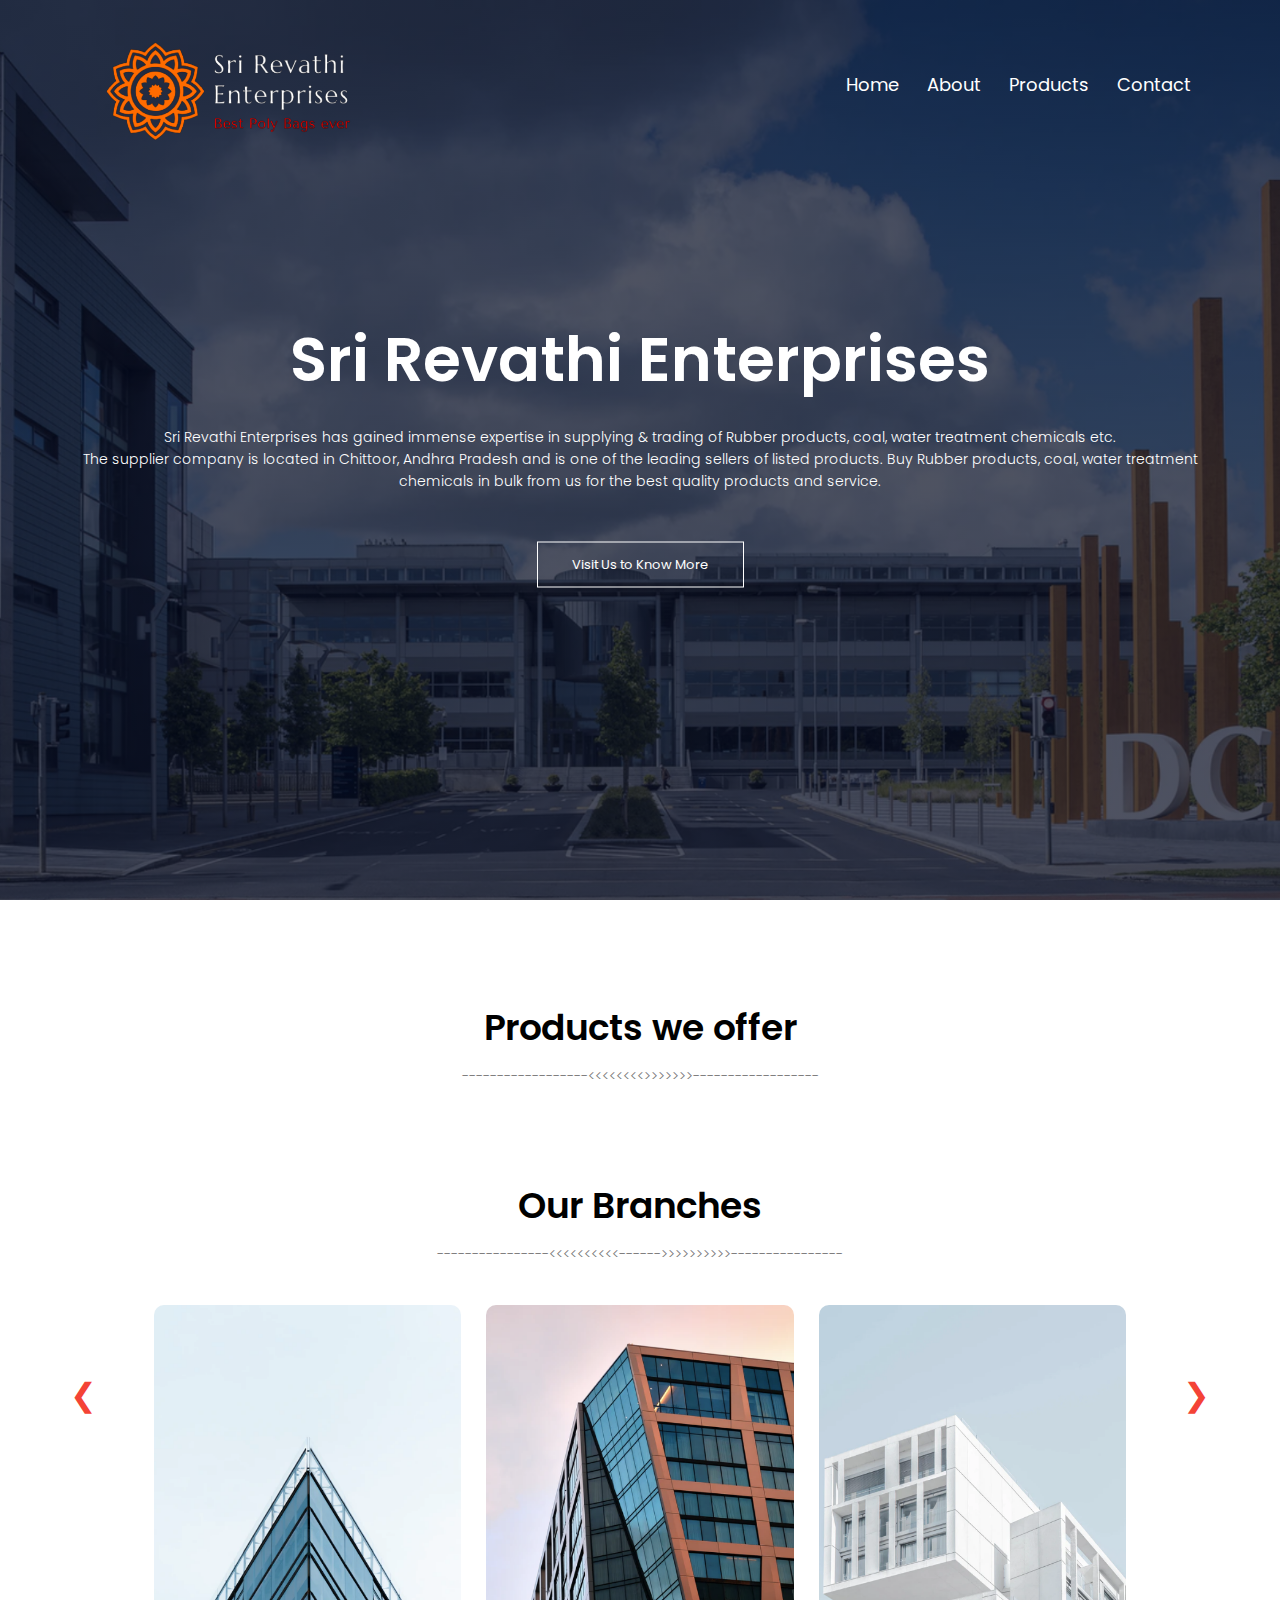
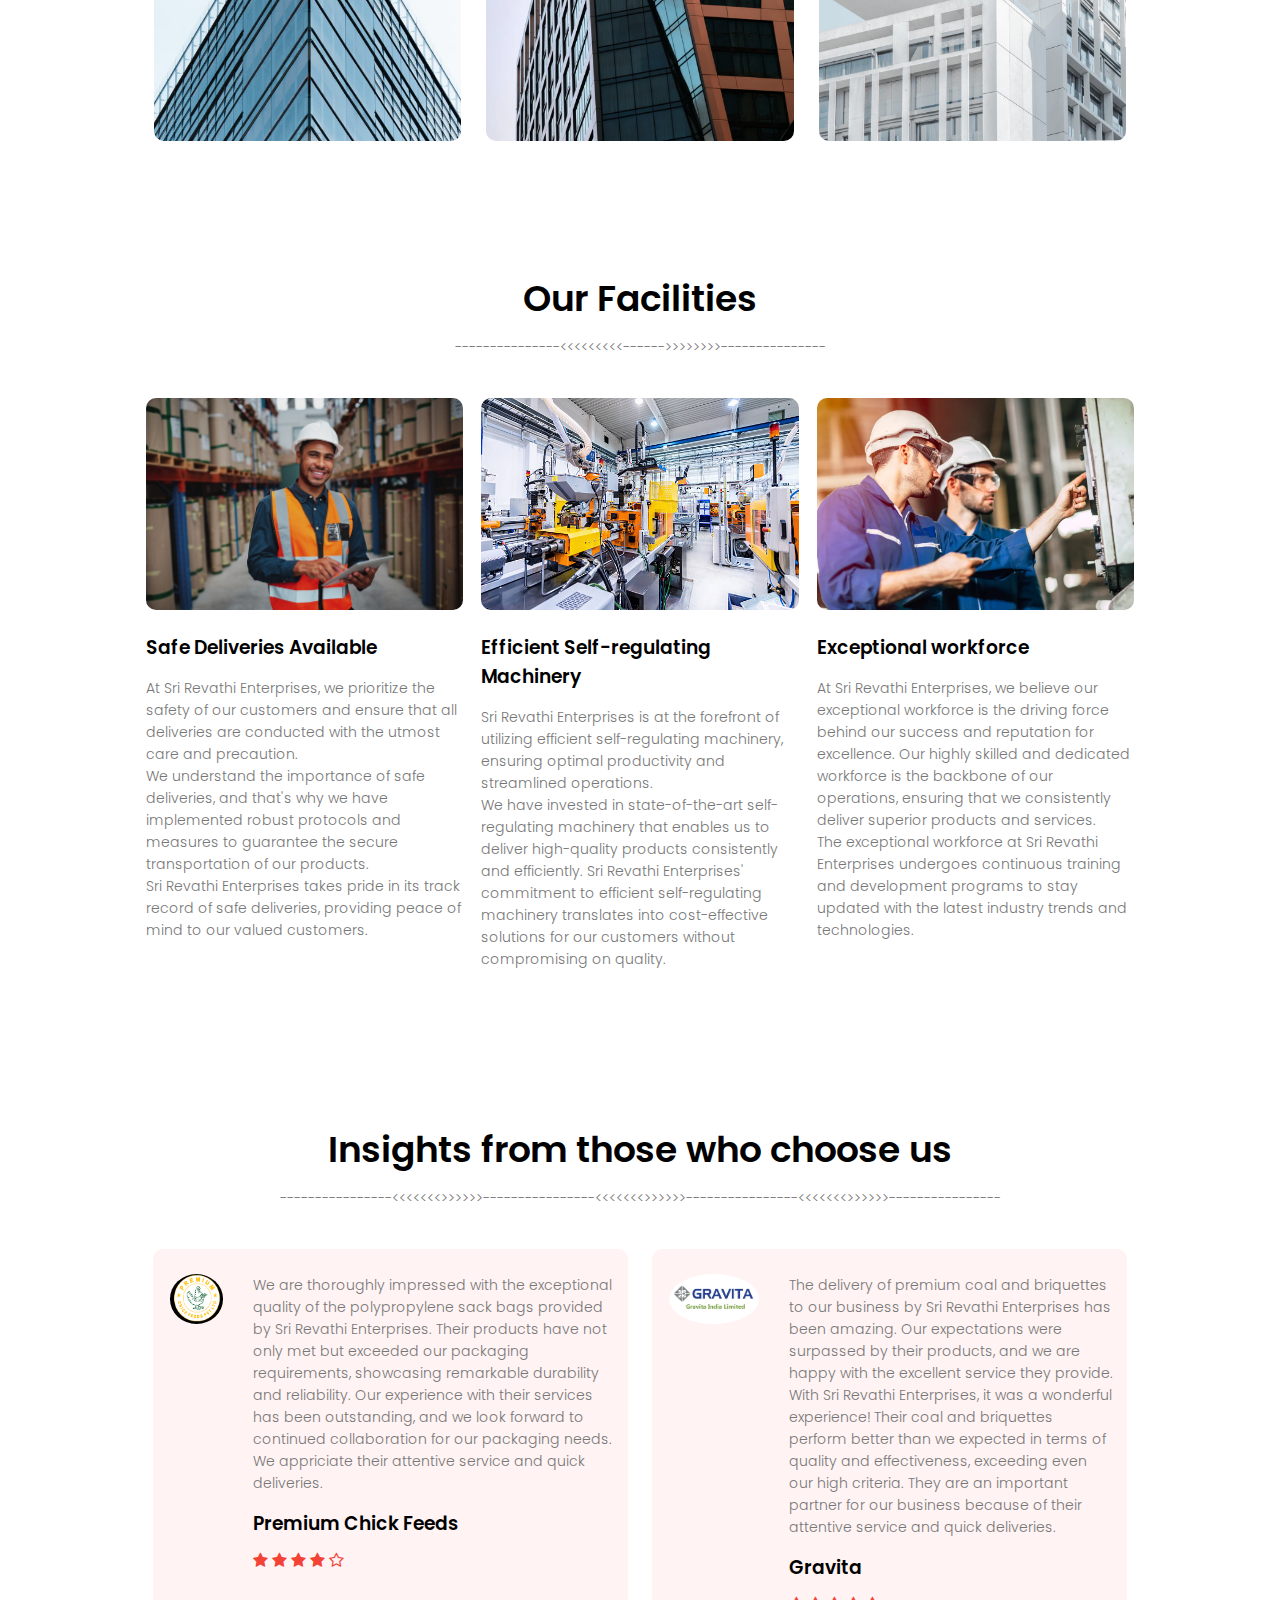
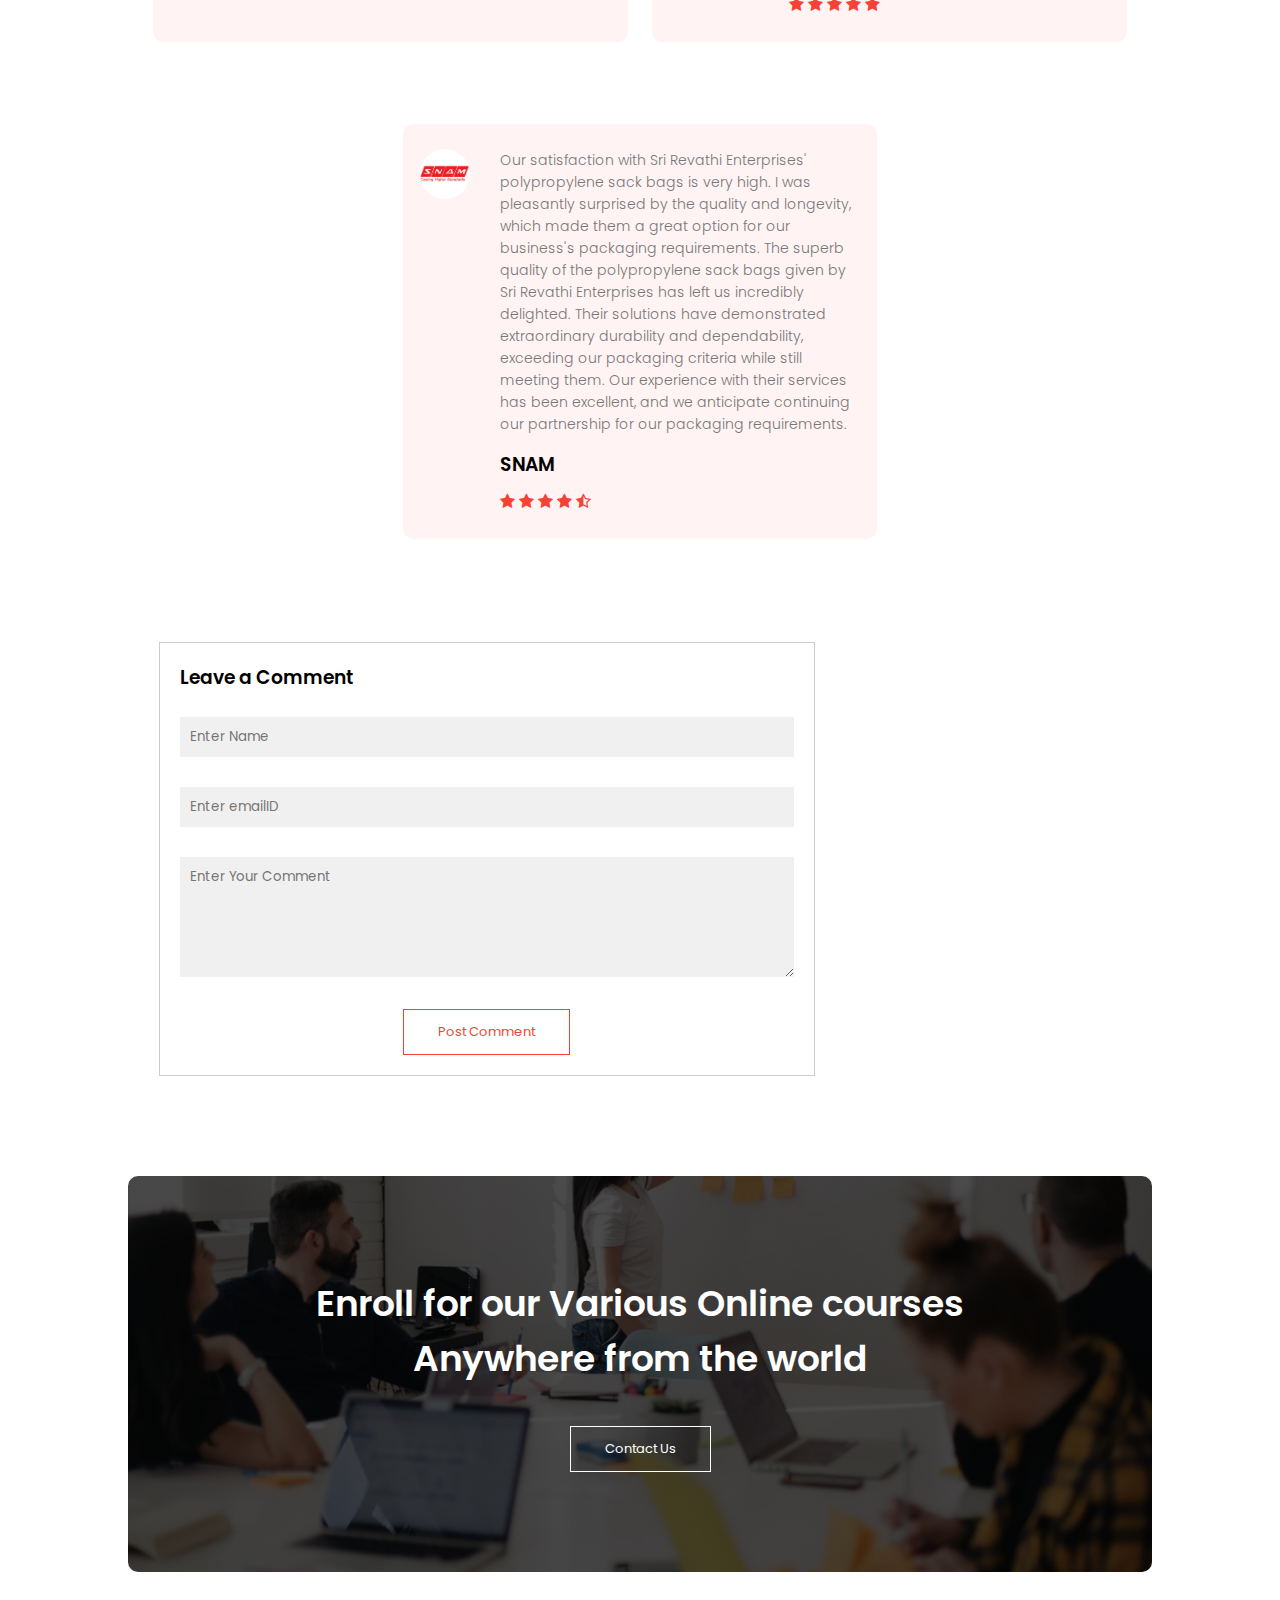
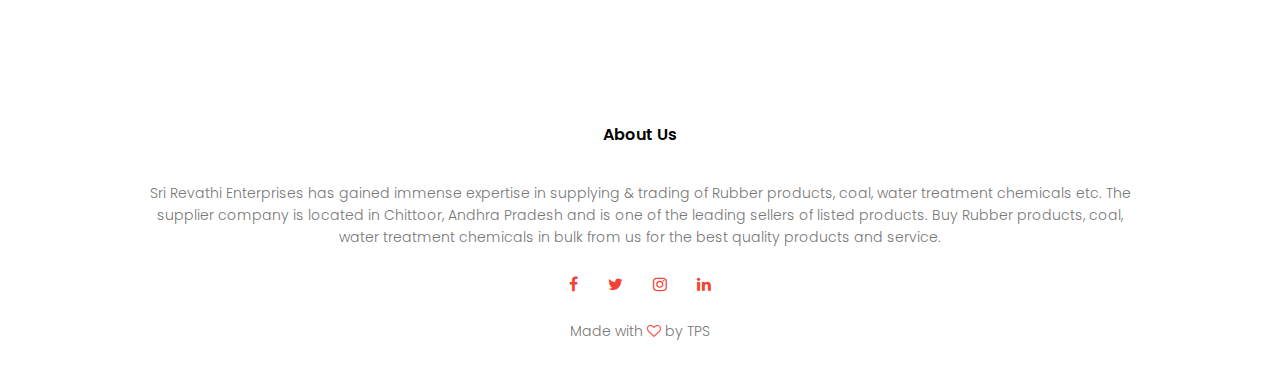
<file: index.html>
<!DOCTYPE html>
<html>
    <head>
        <meta name="viewport" content="width=device-width, initial-scale=1.0">
        <title>Sree Revathi Enterprises</title>
        <link rel="stylesheet" type="text/css" href="style.css">
        <link rel="preconnect" href="https://fonts.gstatic.com">
        <link href="https://fonts.googleapis.com/css2?family=Poppins:wght@100;200;300;400;600;700&display=swap" rel="stylesheet">
        <link rel="icon" type="image/icon" href="images/logo.png">
        <link rel="stylesheet" href="https://stackpath.bootstrapcdn.com/font-awesome/4.7.0/css/font-awesome.min.css">
    </head>
    <body>
        <section class="header">
            <nav>
                <a href="index.html"><img src="images/sre3.png"></a>
                <div class="nav-links" id="navLinks">
                    <i class="fa fa-times-circle-o" onclick="hidemenu()"></i>
                    <ul>
                        <li><a href="index.html">Home</a></li>
                        <li><a href="about.html">About</a></li>
                        <li><a href="prod-trail.html">Products</a></li>
                        <!-- <li><a href="blog.html">Blog</a></li> -->
                        <li><a href="contact.html">Contact</a></li>
                    </ul>
                </div>
                <i class="fa fa-bars" onclick="showmenu()"></i>
            </nav>
        <div class="text-box">
            <h1>Sri Revathi Enterprises</h1>
            <p>Sri Revathi Enterprises has gained immense expertise in supplying & trading of Rubber products, coal, water treatment chemicals etc. 
            <br>The supplier company is located in Chittoor, Andhra Pradesh and is one of the leading sellers of listed products.
            Buy Rubber products, coal, water treatment chemicals in bulk from us for the best quality products and service.
            </p>
            <a href="about.html" class="hero-btn">Visit Us to Know More</a>
        </div>
        </section>

        <section class="prod">
            <h1>Products we offer</h1>
            <p>------------------<<<<<<<<>>>>>>>------------------</p>
            <div class="rowp">
                <div class="slideshow container">
                    
                    <div class="slide">
                        <div class="prod-col">
                            <a href="coal.html"><img src="images/coal1.jpg"></a>
                            <div>
                                <h3>Coal</h3>
                                <p> We offer a diverse selection of premium coals to meet various industrial and home needs. Each type is carefully chosen and undergoes rigorous quality control to ensure excellence. 
                                    Coal's adaptability is remarkable, with various types like lignite, sub-bituminous, bituminous, and anthracite coal. Each type has unique characteristics, making it suitable for various uses, from household heating to industrial operations and power production. 
                                    Coal's high energy content and widespread availability make it a reliable and affordable energy source for businesses, providing a stable and consistent energy supply. 
                                    We recognize the importance of coal in various industries, including power generation, manufacturing, and heating, and have dedicated ourselves to sourcing and supplying the finest quality coals to meet the stringent demands of our customers.
                                </p>
                            </div>
                        </div>
                    </div>
                    <div class="slide">
                        <div class="prod-col">
                            <div>
                                <h3>Polypropylene Bags</h3>
                                <p>Our company offers a wide range of premium polypropylene sack bags, catering to various industrial and domestic needs. 
                                    These bags are designed for durability, strength, and versatility, making them ideal for heavy-duty applications in agriculture, construction, and logistics. 
                                    They are also popular in the food industry, providing excellent protection for perishable goods during transportation and storage. They are lightweight and easy-to-handle, making them practical for everyday tasks. 
                                    Our commitment to excellence ensures optimal performance and reliability in every application. 
                                    Choose our polypropylene sack bags for exceptional quality and versatility, meeting the stringent demands of our customers.
                                </p>
                            </div>
                            <a href="ppbags.html"><img src="images/pp4.png"></a>
                        </div>
                    </div>
                    <div class="slide">
                        <div class="prod-col">
                            <a href="safety.html"><img src="images/safe1.png"></a>
                            <div>
                                <h3>Safety Items</h3>
                                <p>
                                    Our company provides a diverse range of premium coals for industrial and home use, with each type carefully selected and subjected to rigorous quality control. 
                                    Coal's adaptability makes it suitable for household heating, industrial operations, and power production. 
                                    Its high energy content and widespread availability make it a reliable and affordable energy source for businesses. 
                                    We recognize the importance of coal in industries like power generation, manufacturing, and heating, and are dedicated to sourcing and supplying the finest quality coals to meet customer demands.
                                </p>
                            </div>
                        </div>
                    </div>
                    <div class="slide">
                        <div class="prod-col">
                            <div>
                                <h3>Man power Supply</h3>
                                <p>
                                    Our premium manpower supply services cater to diverse industries, providing skilled professionals to meet specific operational requirements. 
                                    Our comprehensive range includes labor, technical experts, project managers, engineers, and supervisors with unique qualifications. 
                                    We prioritize reliable and competent professionals, using a stringent selection process that includes assessments, background checks, and skill evaluations. 
                                    Choose our trusted brand for dependable solutions that meet industry standards and exceed customer expectations.
                                </p>
                            </div>
                            <a href="manpower.html"><img src="images/mp1.png"></a>
                        </div>
                    </div>
                    <!-- Navigation Buttons -->
                    <a class="prev-buttoni">&#10094;</a>
                    <a class="next-buttoni">&#10095;</a>
                    
                    <div class="indicatorsi">
                        <span class="indicatori" data-slide-index="0"></span>
                        <span class="indicatori" data-slide-index="1"></span>
                        <span class="indicatori" data-slide-index="2"></span>
                        <span class="indicatori" data-slide-index="3"></span>
                    </div>
                </div>
            </div>
            
        </section>

        <section class="campus">
            <h1>Our Branches</h1>
            <p>----------------<<<<<<<<<<------>>>>>>>>>>----------------</p>
            <div class="row">
                <div class="campus-col">
                    <img src="images/london.png">
                    <div class="layer">
                        <h3>Tirupathi</h3>
                    </div>
                </div>
                <div class="campus-col">
                    <img src="images/newyork.png">
                    <div class="layer">
                        <h3>Chittoor</h3>
                    </div>
                </div>
                <div class="campus-col">
                    <img src="images/washington.png">
                    <div class="layer">
                        <h3>Banglore</h3>
                    </div>
                </div>
            </div>
        </section>

        <section class="facilities">
            <h1>Our Facilities</h1>
            <p>---------------<<<<<<<<<------>>>>>>>>---------------</p>
            <div class="row">
                <div class="facilities-col">
                    <img src="images/delivery1.jpg">
                    <h3>Safe Deliveries Available</h3>
                    <p>
                        At Sri Revathi Enterprises, we prioritize the safety of our customers and ensure that all deliveries are conducted with the utmost care and precaution.<br>
                        We understand the importance of safe deliveries, and that's why we have implemented robust protocols and measures to guarantee the secure transportation of our products.<br>
                        Sri Revathi Enterprises takes pride in its track record of safe deliveries, providing peace of mind to our valued customers.
                    </p>
                </div>
                <div class="facilities-col">
                    <img src="images/machine.jpg">
                    <h3>Efficient Self-regulating Machinery</h3>
                    <p>
                        Sri Revathi Enterprises is at the forefront of utilizing efficient self-regulating machinery, ensuring optimal productivity and streamlined operations.<br>
                        We have invested in state-of-the-art self-regulating machinery that enables us to deliver high-quality products consistently and efficiently.
                        Sri Revathi Enterprises' commitment to efficient self-regulating machinery translates into cost-effective solutions for our customers without compromising on quality.
                    </p>
                </div>
                <div class="facilities-col">
                    <img src="images/staff2.webp">
                    <h3>Exceptional workforce</h3>
                    <p>
                        At Sri Revathi Enterprises, we believe our exceptional workforce is the driving force behind our success and reputation for excellence.
                        Our highly skilled and dedicated workforce is the backbone of our operations, ensuring that we consistently deliver superior products and services.<br>
                        The exceptional workforce at Sri Revathi Enterprises undergoes continuous training and development programs to stay updated with the latest industry trends and technologies.</p>
                </div>
            </div>
        </section>

        <section class="testimonials">
            <h1>Insights from those who choose us</h1>
            <p>----------------<<<<<<<>>>>>>----------------<<<<<<<>>>>>>----------------<<<<<<<>>>>>>----------------</p>
            <div class="row">
                <div class="test-col">
                    <img src="images/client2.png">
                    <div>
                        <p>We are thoroughly impressed with the exceptional quality of the polypropylene sack bags provided by Sri Revathi Enterprises. 
                            Their products have not only met but exceeded our packaging requirements, showcasing remarkable durability and reliability. 
                            Our experience with their services has been outstanding, 
                            and we look forward to continued collaboration for our packaging needs. We appriciate their attentive service and quick deliveries.</p>
                        <h3>Premium Chick Feeds</h3>
                        <i class="fa fa-star"></i>
                        <i class="fa fa-star"></i>
                        <i class="fa fa-star"></i>
                        <i class="fa fa-star"></i>
                        <i class="fa fa-star-o"></i>
                    </div>
                </div>
                <div class="test-col">
                    <img src="images/client1.jpg">
                    <div>
                        <p>The delivery of premium coal and briquettes to our business by Sri Revathi Enterprises has been amazing. Our expectations were surpassed by their products, and we are happy with the excellent service they provide.
                            With Sri Revathi Enterprises, it was a wonderful experience! Their coal and briquettes perform better than we expected in terms of quality and effectiveness, exceeding even our high criteria. They are an important partner for our business because of their attentive service and quick deliveries.
                            </p>
                        <h3>Gravita</h3>
                        <i class="fa fa-star"></i>
                        <i class="fa fa-star"></i>
                        <i class="fa fa-star"></i>
                        <i class="fa fa-star"></i>
                        <i class="fa fa-star"></i>
                    </div>
                </div>
            </div>
            <div class="row">
                <div class="test-col">
                    <img src="images/client3.png">
                    <div>
                        <p>Our satisfaction with Sri Revathi Enterprises' polypropylene sack bags is very high. I was pleasantly surprised by the quality and longevity, which made them a great option for our business's packaging requirements.
                            The superb quality of the polypropylene sack bags given by Sri Revathi Enterprises has left us incredibly delighted. Their solutions have demonstrated extraordinary durability and dependability, exceeding our packaging criteria while still meeting them. Our experience with their services has been excellent, and we anticipate continuing our partnership for our packaging requirements.
                            </p>
                        <h3>SNAM</h3>
                        <i class="fa fa-star"></i>
                        <i class="fa fa-star"></i>
                        <i class="fa fa-star"></i>
                        <i class="fa fa-star"></i>
                        <i class="fa fa-star-half-o"></i>
                    </div>
                </div>
            </div>
            
            <div class="comment-boxi" style="width: 60%; margin-left: 3%; margin-top: 5%;">
                <h3>Leave a Comment</h3>
                <form class="comment-formi">
                    <input type="text" placeholder="Enter Name">
                    <input type="email" placeholder="Enter emailID">
                    <textarea rows="5" placeholder="Enter Your Comment"></textarea>
                    <button type="submit" class="hero-btn red-btn">Post Comment</button>
                </form>
            </div>
        </section>

        <section class="cta">
            <h1>Enroll for our Various Online courses <br>Anywhere from the world</h1>
            <a href="contact.html" class="hero-btn">Contact Us</a>
            
        </section>

        <section class="footer">
            <h4>About Us</h4>
            <p>Sri Revathi Enterprises has gained immense expertise in supplying & trading of Rubber products, coal, water treatment chemicals etc.
                The supplier company is located in Chittoor, Andhra Pradesh and is one of the leading sellers of listed products.
                Buy Rubber products, coal, water treatment chemicals in bulk from us for the best quality products and service.</p>
                
            <div class="icons">
                <i class="fa fa-facebook"></i>
                <i class="fa fa-twitter"></i>
                <i class="fa fa-instagram"></i>
                <i class="fa fa-linkedin"></i>
            </div>
            <p>Made with <i class="fa fa-heart-o"></i> by TPS</p>
        </section>
    
    <script>
        var navLinks = document.getElementById("navLinks");
        function showmenu(){
            navLinks.style.right = "0";
        }
        function hidemenu(){
            navLinks.style.right = "-200px";
        }

        // Slide show
        let currentSlide = 0;
        const slides = document.querySelectorAll('.slide');
        const indicators = document.querySelectorAll('.indicatori');

        function showSlide(slideIndex) {
            // Hide all slides and remove active class from indicators
            slides.forEach(slide => slide.style.display = 'none');
            indicators.forEach(indicatori => indicatori.classList.remove('active'));

            // Update the current slide index
            currentSlide = (slideIndex + slides.length) % slides.length;

            // Show the selected slide and set active indicator
            slides[currentSlide].style.display = 'block';
            indicators[currentSlide].classList.add('active');
        }

        function nextSlide() {
            showSlide(currentSlide + 1);
        }

        function prevSlide() {
            showSlide(currentSlide - 1);
        }

        // Auto navigation
        setInterval(nextSlide, 5000);

        // Manual navigation
        document.addEventListener('DOMContentLoaded', function() {
            const prevButton = document.querySelector('.prev-buttoni');
            const nextButton = document.querySelector('.next-buttoni');

            prevButton.addEventListener('click', prevSlide);
            nextButton.addEventListener('click', nextSlide);

            // Add event listeners for indicators
            indicators.forEach((indicatori, index) => {
                indicatori.addEventListener('click', () => showSlide(index));
            });
        });
    </script>
    </body>
</html>
</file>
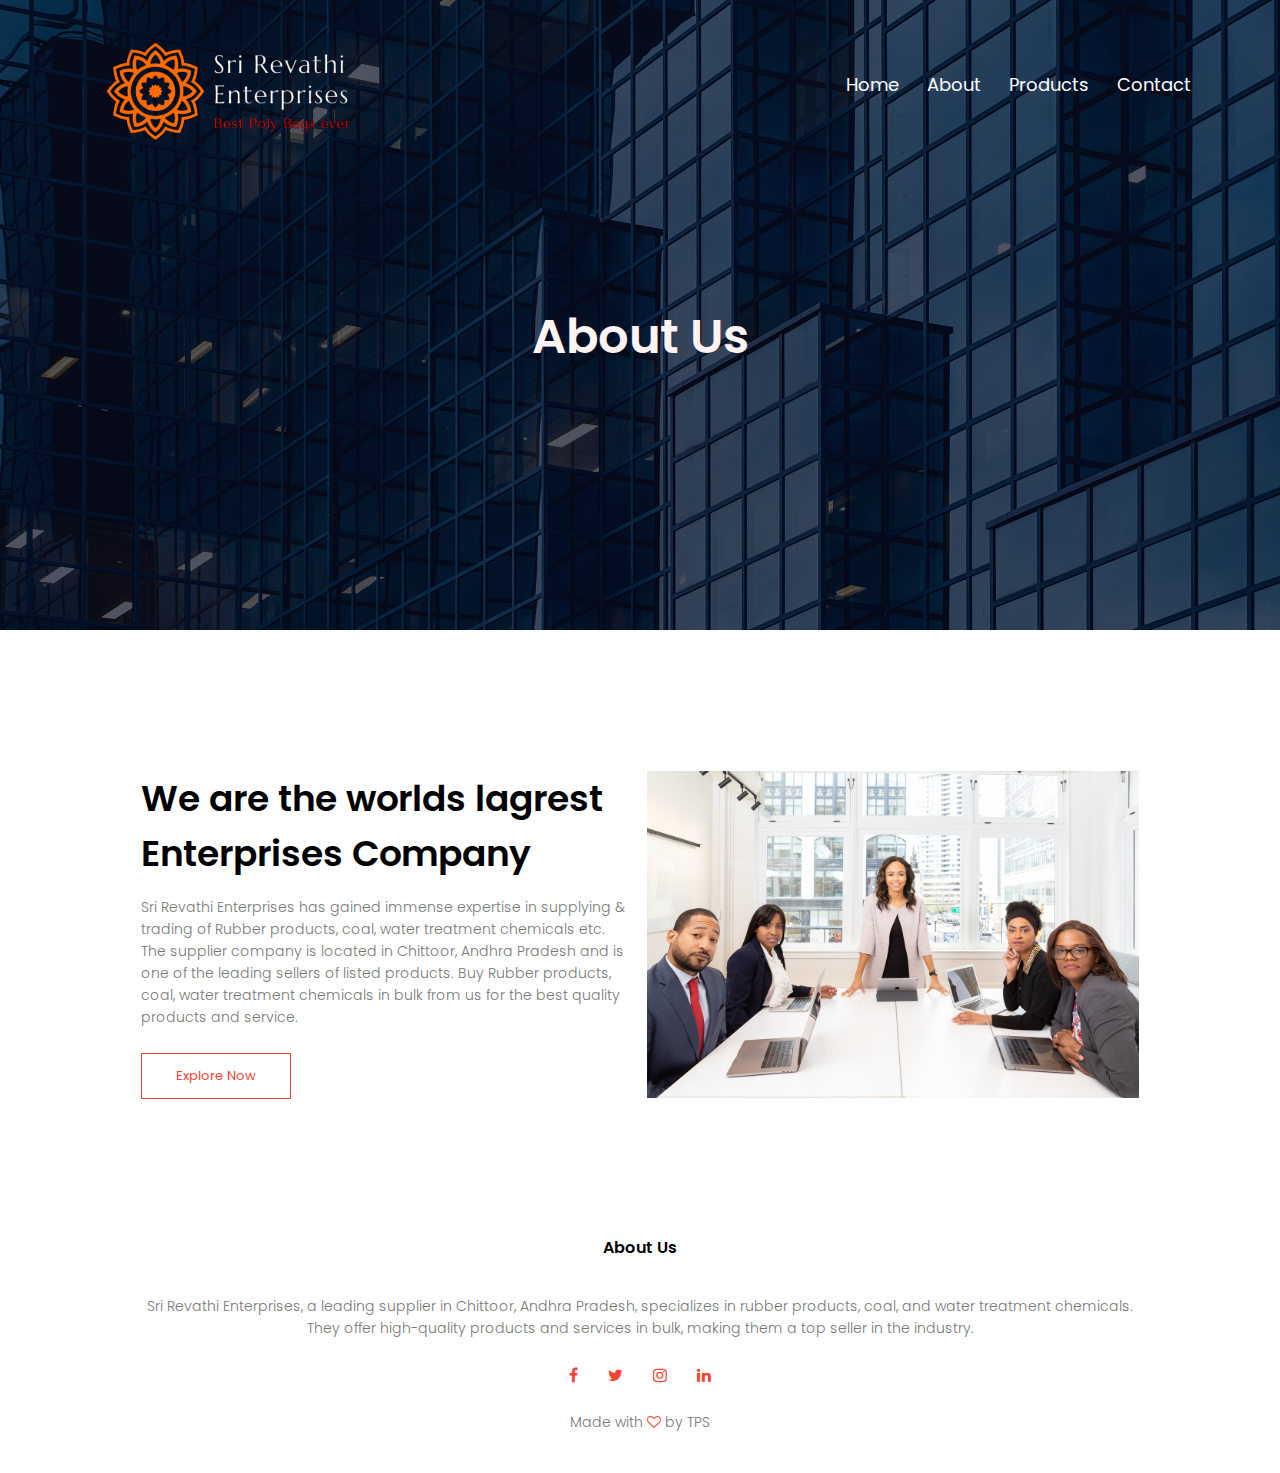
<file: about.html>
<!DOCTYPE html>
<html>
    <head>
        <meta name="viewport" content="width=device-width, initial-scale=1.0">
        <title>Sree Revathi Enterprises</title>
        <link rel="stylesheet" type="text/css" href="style.css">
        <link rel="preconnect" href="https://fonts.gstatic.com">
        <link href="https://fonts.googleapis.com/css2?family=Poppins:wght@100;200;300;400;600;700&display=swap" rel="stylesheet">
        <link rel="icon" type="image/icon" href="images/logo.png">
        <link rel="stylesheet" href="https://stackpath.bootstrapcdn.com/font-awesome/4.7.0/css/font-awesome.min.css">
    </head>
    <body>
        <section class="sub-header">
            <nav>
                <a href="index.html"><img src="images/sre3.png"></a>
                <div class="nav-links" id="navLinks">
                    <i class="fa fa-times-circle-o" onclick="hidemenu()"></i>
                    <ul>
                        <li><a href="index.html">Home</a></li>
                        <li><a href="about.html">About</a></li>
                        <li><a href="prod-trail.html">Products</a></li>
                        <!-- <li><a href="blog.html">Blog</a></li> -->
                        <li><a href="contact.html">Contact</a></li>
                    </ul>
                </div>
                <i class="fa fa-bars" onclick="showmenu()"></i>
            </nav>
            <h1 style="font-size: 48px; margin-top: 40px;">About Us</h1>
        </section>

        <section class="about-us">
            <div class="row">
                <div class="about-col">
                    <h1>We are the worlds lagrest  Enterprises Company</h1>
                    <p>
                        Sri Revathi Enterprises has gained immense expertise in supplying & trading of Rubber products, coal, water treatment chemicals etc. 
                The supplier company is located in Chittoor, Andhra Pradesh and is one of the leading sellers of listed products.
                Buy Rubber products, coal, water treatment chemicals in bulk from us for the best quality products and service.
                    </p>
                    <a href="prod-trail.html" class="hero-btn red-btn">Explore Now</a>
                </div>
                <div class="about-col">
                    <img src="images/about.jpg">
                </div>
            </div>
        </section>

        <section class="footer">
            <h4>About Us</h4>
            <p>Sri Revathi Enterprises, a leading supplier in Chittoor, Andhra Pradesh, specializes in rubber products, coal, and water treatment chemicals. They offer high-quality products and services in bulk, making them a top seller in the industry.</p>
            <div class="icons">
                <i class="fa fa-facebook"></i>
                <i class="fa fa-twitter"></i>
                <i class="fa fa-instagram"></i>
                <i class="fa fa-linkedin"></i>
            </div>
            <p>Made with <i class="fa fa-heart-o"></i> by TPS</p>
        </section>
    
    <script>
        var navLinks = document.getElementById("navLinks");
        function showmenu(){
            navLinks.style.right = "0";
        }
        function hidemenu(){
            navLinks.style.right = "-200px";
        }
    </script>
    </body>
</html>
</file>
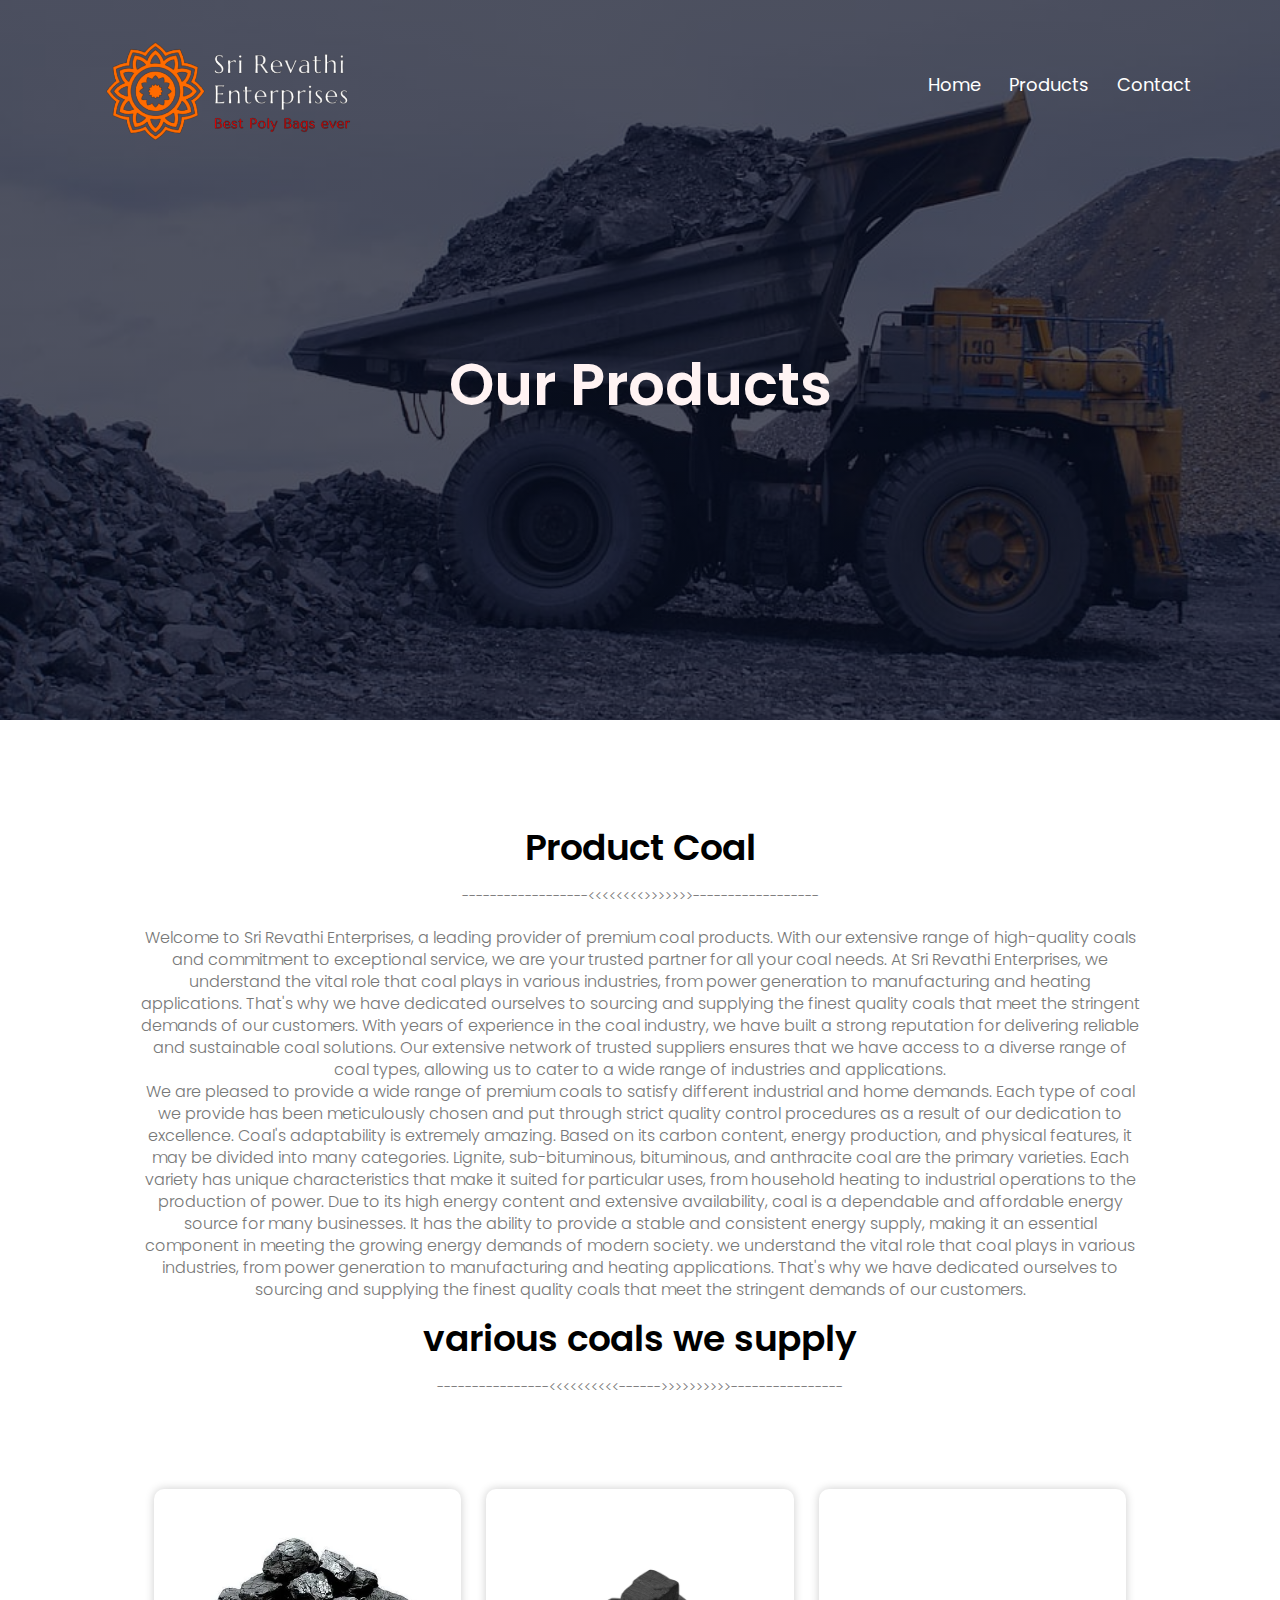
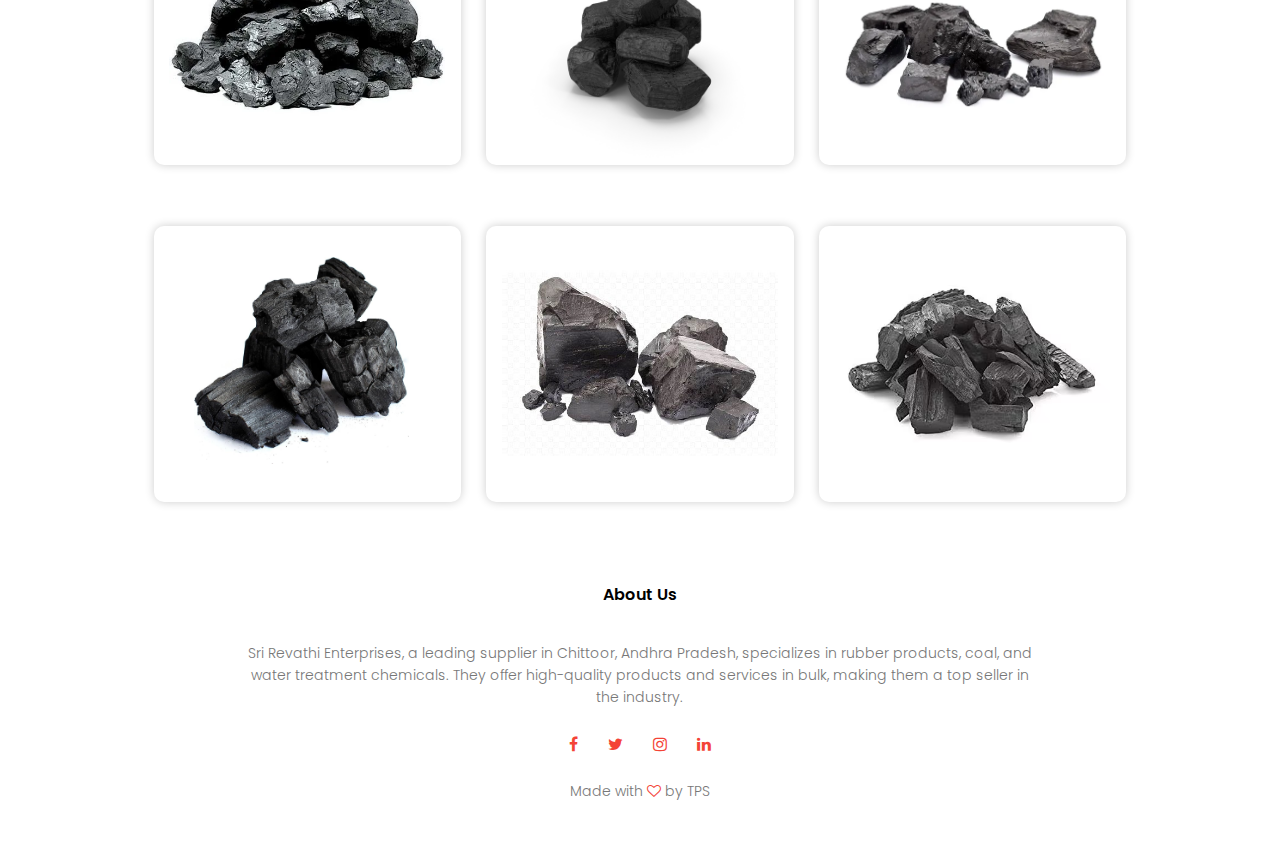
<file: coal.html>
<!DOCTYPE html>
<html>
    <head>
        <meta name="viewport" content="width=device-width, initial-scale=1.0">
        <title>Sree Revathi Enterprises</title>
        <link rel="stylesheet" type="text/css" href="style.css">
        <link rel="preconnect" href="https://fonts.gstatic.com">
        <link href="https://fonts.googleapis.com/css2?family=Poppins:wght@100;200;300;400;600;700&display=swap" rel="stylesheet">
        <link rel="icon" type="image/icon" href="images/logo.png">
        <link rel="stylesheet" href="https://stackpath.bootstrapcdn.com/font-awesome/4.7.0/css/font-awesome.min.css">
    </head>
    <body>
        <section class="coal-header">
            <nav>
                <a href="index.html"><img src="images/sre3.png"></a>
                <div class="nav-links" id="navLinks">
                    <i class="fa fa-times-circle-o" onclick="hidemenu()"></i>
                    <ul>
                        <li><a href="index.html">Home</a></li>
                        
                        <li><a href="prod-trail.html">Products</a></li>
                        
                        <li><a href="contact.html">Contact</a></li>
                    </ul>
                </div>
                <i class="fa fa-bars" onclick="showmenu()"></i>
            </nav>
            <h1>Our Products</h1>
        </section>

        <section class="prod">
            <h1>Product Coal</h1>
            <p>------------------<<<<<<<<>>>>>>>------------------</p>
            <p id="intro">Welcome to Sri Revathi Enterprises, a leading provider of premium coal products. With our extensive range of high-quality coals and commitment to exceptional service, we are your trusted partner for all your coal needs.
                
                At Sri Revathi Enterprises, we understand the vital role that coal plays in various industries, from power generation to manufacturing and heating applications. That's why we have dedicated ourselves to sourcing and supplying the finest quality coals that meet the stringent demands of our customers.
                With years of experience in the coal industry, we have built a strong reputation for delivering reliable and sustainable coal solutions. Our extensive network of trusted suppliers ensures that we have access to a diverse range of coal types, allowing us to cater to a wide range of industries and applications.
                <br>
                We are pleased to provide a wide range of premium coals to satisfy different industrial and home demands. Each type of coal we provide has been meticulously chosen and put through strict quality control procedures as a result of our dedication to excellence. Coal's adaptability is extremely amazing. Based on its carbon content, energy production, and physical features, it may be divided into many categories. Lignite, sub-bituminous, bituminous, and anthracite coal are the primary varieties. Each variety has unique characteristics that make it suited for particular uses, from household heating to industrial operations to the production of power. Due to its high energy content and extensive availability, coal is a dependable and affordable energy source for many businesses. It has the ability to provide a stable and consistent energy supply, making it an essential component in meeting the growing energy demands of modern society.
                we understand the vital role that coal plays in various industries, from power generation to manufacturing and heating applications. That's why we have dedicated ourselves to sourcing and supplying the finest quality coals that meet the stringent demands of our customers.</p>
            
        <h1>various coals we supply</h1>
        <p>----------------<<<<<<<<<<------>>>>>>>>>>----------------</p>
        <section class="coal">
            
            <div class="row">
                <div class="coal-col">
                    <img src="images/coalp1.webp">
                    <div class="layer">
                        <h3>Bituminous<br>Coal</h3>
                    </div>
                </div>
                
                <div class="coal-col">
                    <img src="images/coalp2.jpg">
                    <div class="layer">
                        <h3>Anthracite<br>Coal</h3>
                    </div>
                </div>
                <div class="coal-col">
                    <img id="sbc" src="images/coalp3.webp">
                    <div class="layer">
                        <h3>Sub Bituminous<br>Coal</h3>
                    </div>
                </div>
            </div>
            <div class="row">
                <div class="coal-col">
                    <img id="charc" src="images/coalp5.jpg">
                    <div class="layer">
                        <h3>Charcoal</h3>
                    </div>
                </div>
                <div class="coal-col">
                    <img src="images/coalp4.jpg">
                    <div class="layer">
                        <h3>Lignite<br>Coal</h3>
                    </div>
                </div>
                <div class="coal-col">
                    <img id="indo" src="images/coalp7.avif">
                    <div class="layer">
                        <h3>Indonesia<br>Coal</h3>
                    </div>
                </div>
            </div>
        </section>

    
        <section class="footer">
            <h4>About Us</h4>
            <p>Sri Revathi Enterprises, a leading supplier in Chittoor, Andhra Pradesh, specializes in rubber products, coal, and water treatment chemicals. They offer high-quality products and services in bulk, making them a top seller in the industry.</p>
            <div class="icons">
                <i class="fa fa-facebook"></i>
                <i class="fa fa-twitter"></i>
                <i class="fa fa-instagram"></i>
                <i class="fa fa-linkedin"></i>
            </div>
            <p>Made with <i class="fa fa-heart-o"></i> by TPS</p>
        </section>
    
    <script>
        var navLinks = document.getElementById("navLinks");
        function showmenu(){
            navLinks.style.right = "0";
        }
        function hidemenu(){
            navLinks.style.right = "-200px";
        }
    </script>
    </body>
</html>
</file>
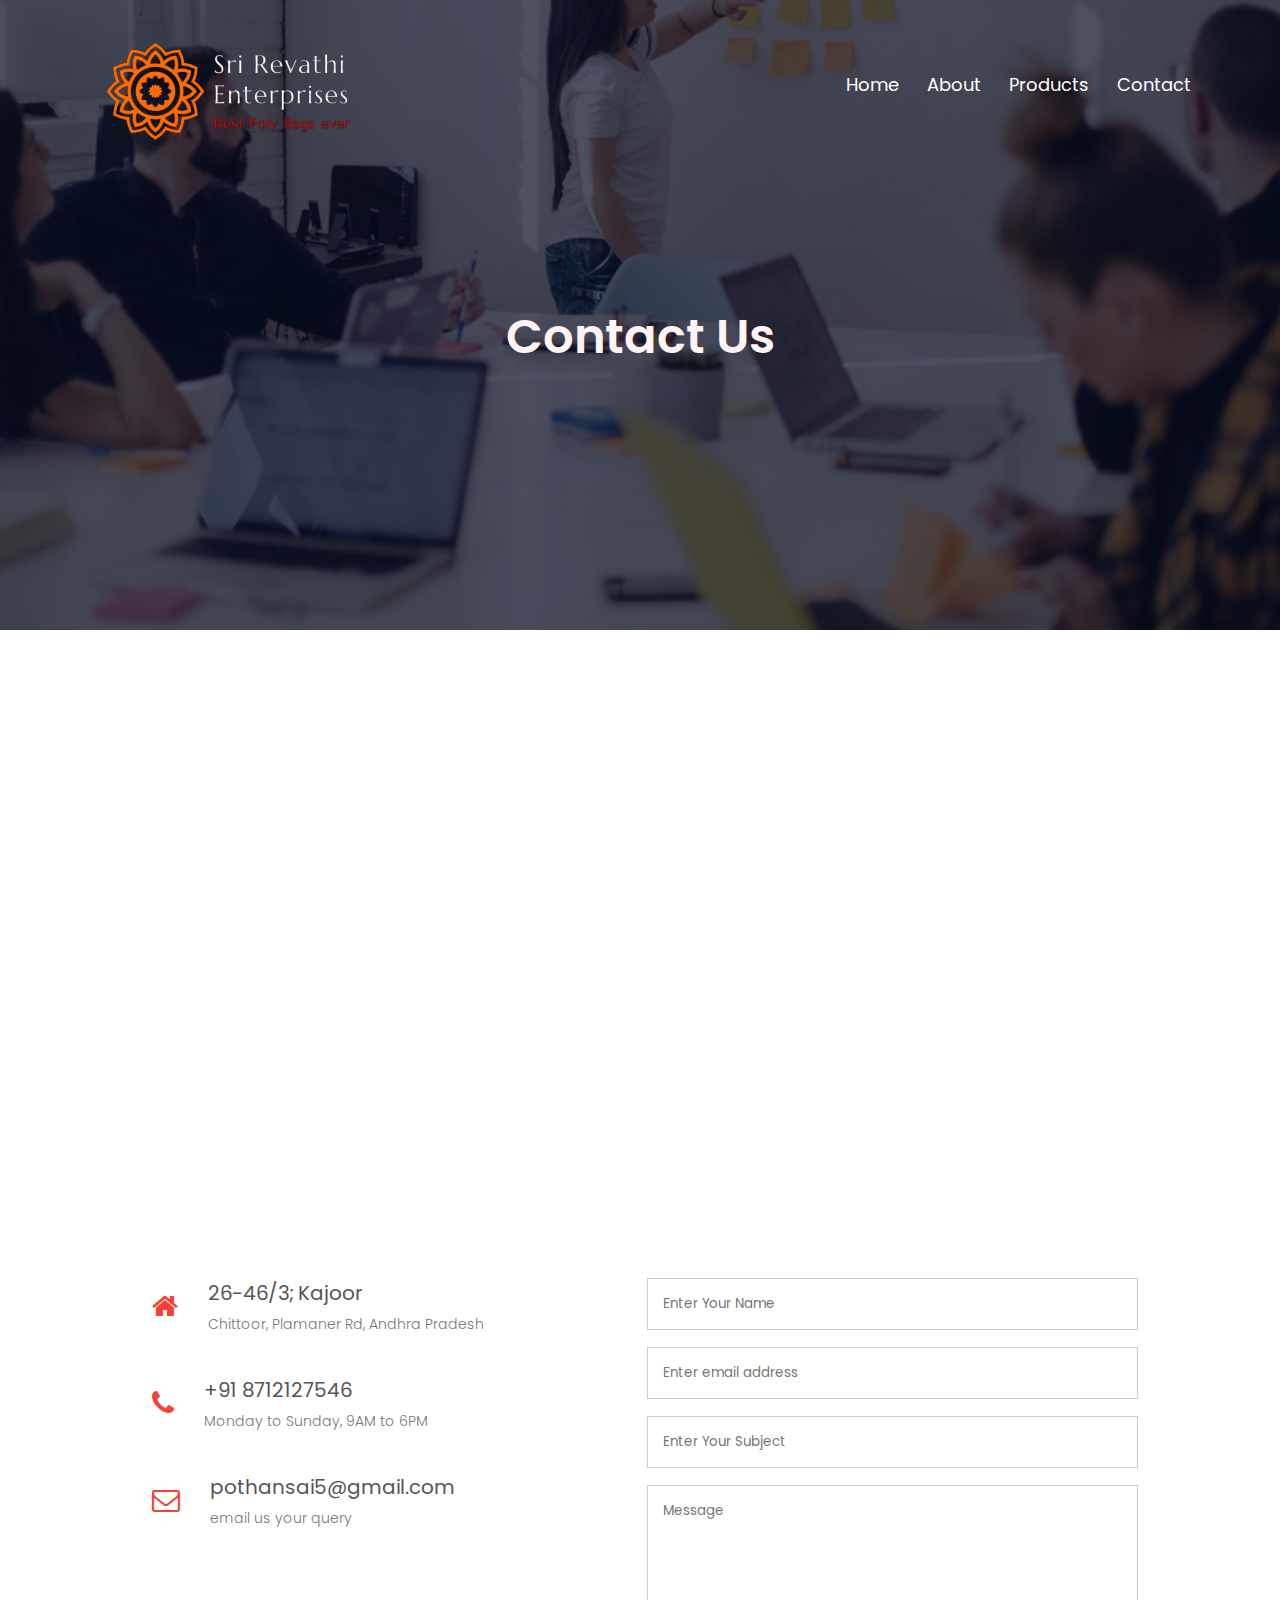
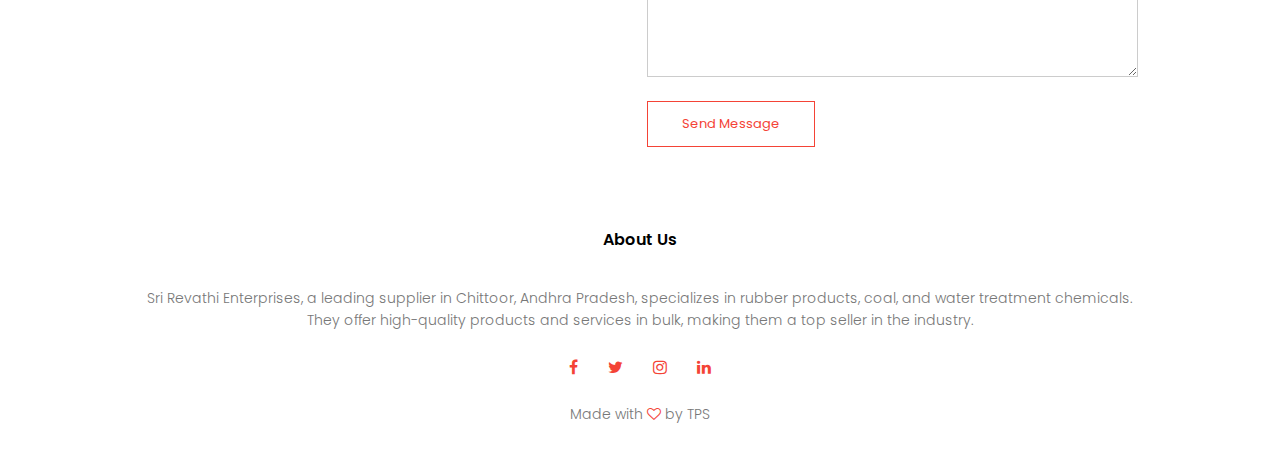
<file: contact.html>
<!DOCTYPE html>
<html>
    <head>
        <meta name="viewport" content="width=device-width, initial-scale=1.0">
        <title>Sree Revathi Enterprises</title>
        <link rel="stylesheet" type="text/css" href="style.css">
        <link rel="preconnect" href="https://fonts.gstatic.com">
        <link href="https://fonts.googleapis.com/css2?family=Poppins:wght@100;200;300;400;600;700&display=swap" rel="stylesheet">
        <link rel="icon" type="image/icon" href="images/logo.png">
        <link rel="stylesheet" href="https://stackpath.bootstrapcdn.com/font-awesome/4.7.0/css/font-awesome.min.css">
    </head>
    <body>
        <section class="sub-header" style="background-image: linear-gradient(rgba(4,9,30,0.7),rgba(4,9,30,0.7)),url(images/banner2.jpg);
        background-position: center;
        background-size: cover;">
            <nav>
                <a href="index.html"><img src="images/sre3.png"></a>
                <div class="nav-links" id="navLinks">
                    <i class="fa fa-times-circle-o" onclick="hidemenu()"></i>
                    <ul>
                        <li><a href="index.html">Home</a></li>
                        <li><a href="about.html">About</a></li>
                        <li><a href="prod-trail.html">Products</a></li>
                        <!-- <li><a href="blog.html">Blog</a></li> -->
                        <li><a href="contact.html">Contact</a></li>
                    </ul>
                </div>
                <i class="fa fa-bars" onclick="showmenu()"></i>
            </nav>
            <h1 style="font-size: 48px; margin-top: 40px;">Contact Us</h1>
        </section>
        
        <section class="location">
            <iframe src="https://www.google.com/maps/embed?pb=!1m18!1m12!1m3!1d3884.354511618086!2d79.08401420000001!3d13.203045400000002!2m3!1f0!2f0!3f0!3m2!1i1024!2i768!4f13.1!3m3!1m2!1s0x3bad5c3cfb5c5619%3A0x3200c2caa24a37ff!2sDurga%20St%2C%20Kajoor%2C%20Vaddipalli%2C%20Chittoor%2C%20Andhra%20Pradesh%20517002!5e0!3m2!1sen!2sin!4v1691331197207!5m2!1sen!2sin" width="600" height="450" style="border:0;" allowfullscreen="" loading="lazy" referrerpolicy="no-referrer-when-downgrade"></iframe>
        </section>

        <section class="contact-us">
            <div class="row">
                <div class="contact-col">
                    <div>
                        <i class="fa fa-home"></i>
                        <span>
                            <h5>26-46/3; Kajoor</h5>
                            <p>Chittoor, Plamaner Rd, Andhra Pradesh</p>
                        </span>
                    </div>
                    <div>
                        <i class="fa fa-phone"></i>
                        <span>
                            <h5>+91 8712127546</h5>
                            <p>Monday to Sunday, 9AM to 6PM</p>
                        </span>
                    </div>
                    <div>
                        <i class="fa fa-envelope-o"></i>
                        <span>
                            <h5>pothansai5@gmail.com</h5>
                            <p>email us your query</p>
                        </span>
                    </div>
                </div>
                <div class="contact-col">
                    <form action="form_handler.php" method="post">
                        <input type="text" name="name" placeholder="Enter Your Name" required>
                        <input type="email" name="email" placeholder="Enter email address" required>
                        <input type="text" name="subject" placeholder="Enter Your Subject" required>
                        <textarea rows="8" name="message" placeholder="Message" required></textarea>
                        <button type="submit" class="hero-btn red-btn">Send Message</button>
                    </form>
                </div>
            </div>
        </section>

        <section class="footer">
            <h4>About Us</h4>
            <p>Sri Revathi Enterprises, a leading supplier in Chittoor, Andhra Pradesh, specializes in rubber products, coal, and water treatment chemicals. They offer high-quality products and services in bulk, making them a top seller in the industry.</p>
            <div class="icons">
                <i class="fa fa-facebook"></i>
                <i class="fa fa-twitter"></i>
                <i class="fa fa-instagram"></i>
                <i class="fa fa-linkedin"></i>
            </div>
            <p>Made with <i class="fa fa-heart-o"></i> by TPS</p>
        </section>
    
    <script>
        var navLinks = document.getElementById("navLinks");
        function showmenu(){
            navLinks.style.right = "0";
        }
        function hidemenu(){
            navLinks.style.right = "-200px";
        }
    </script>
    </body>
</html>
</file>
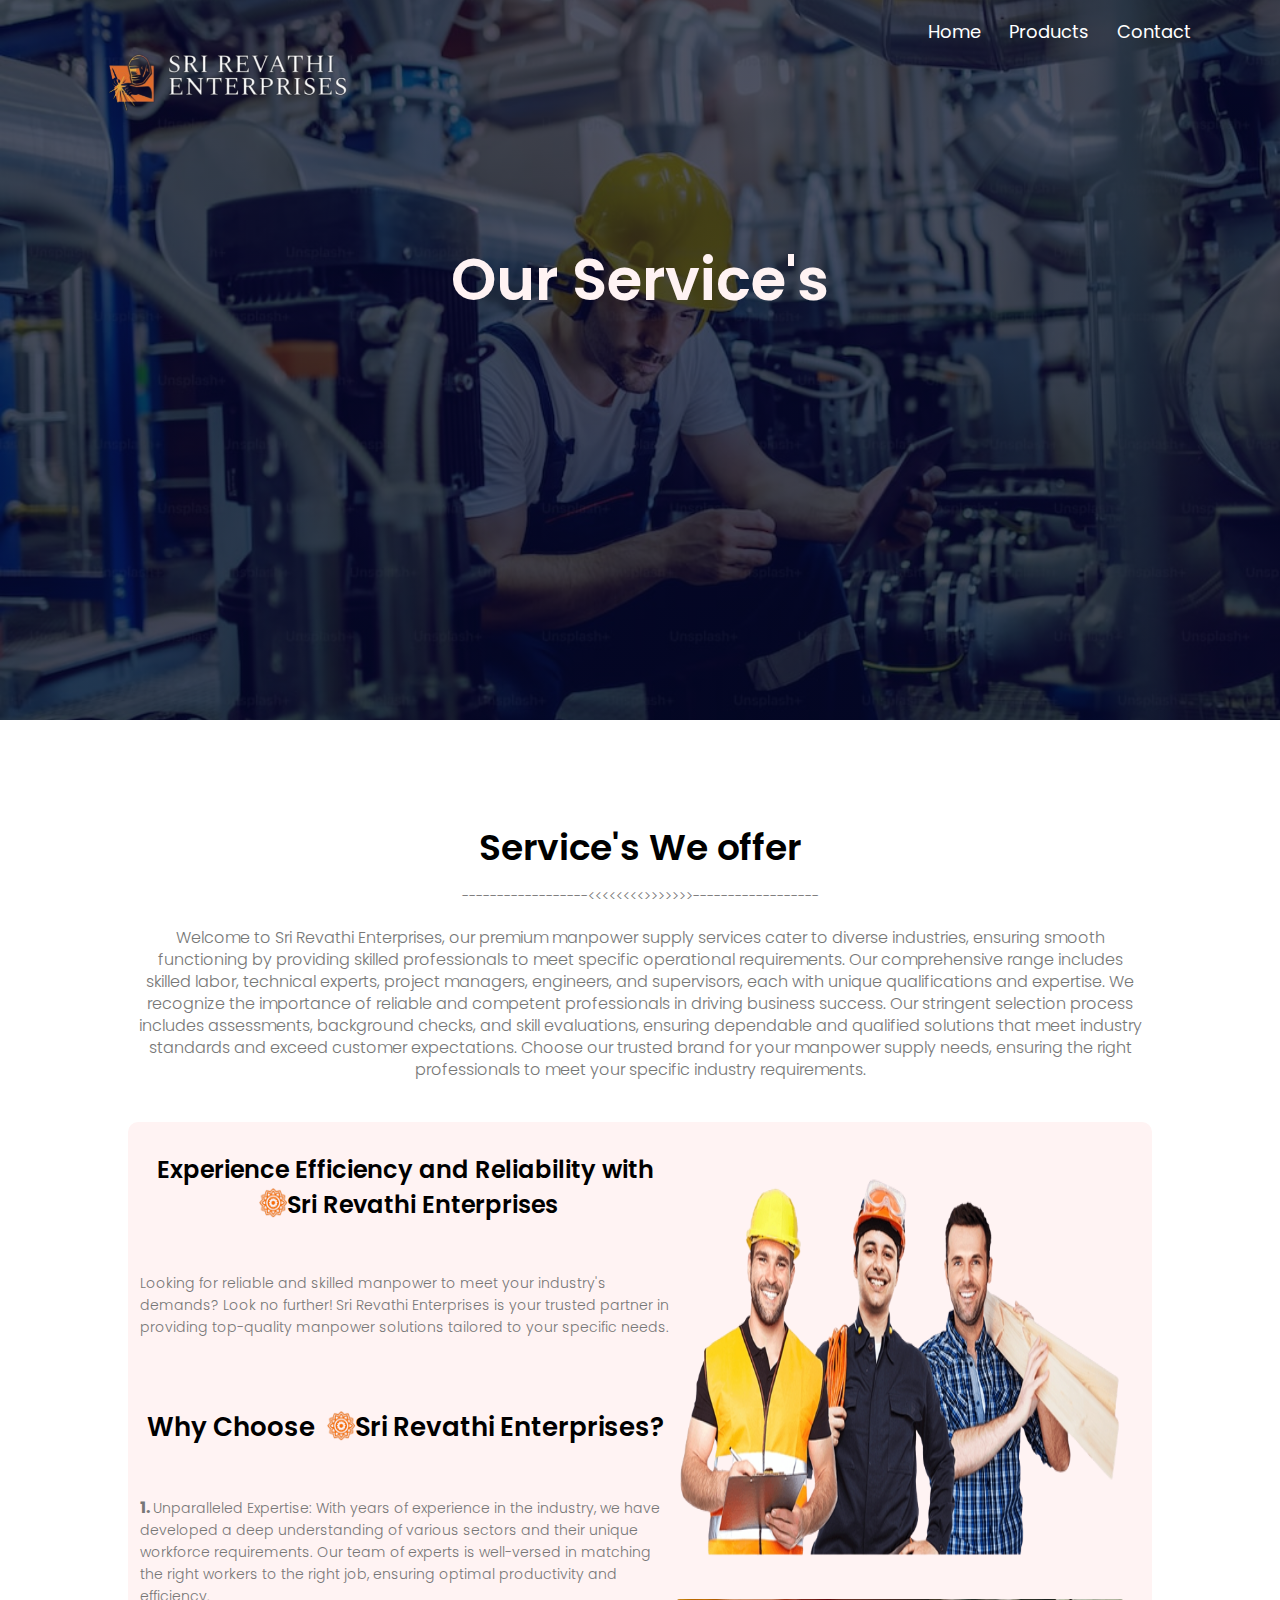
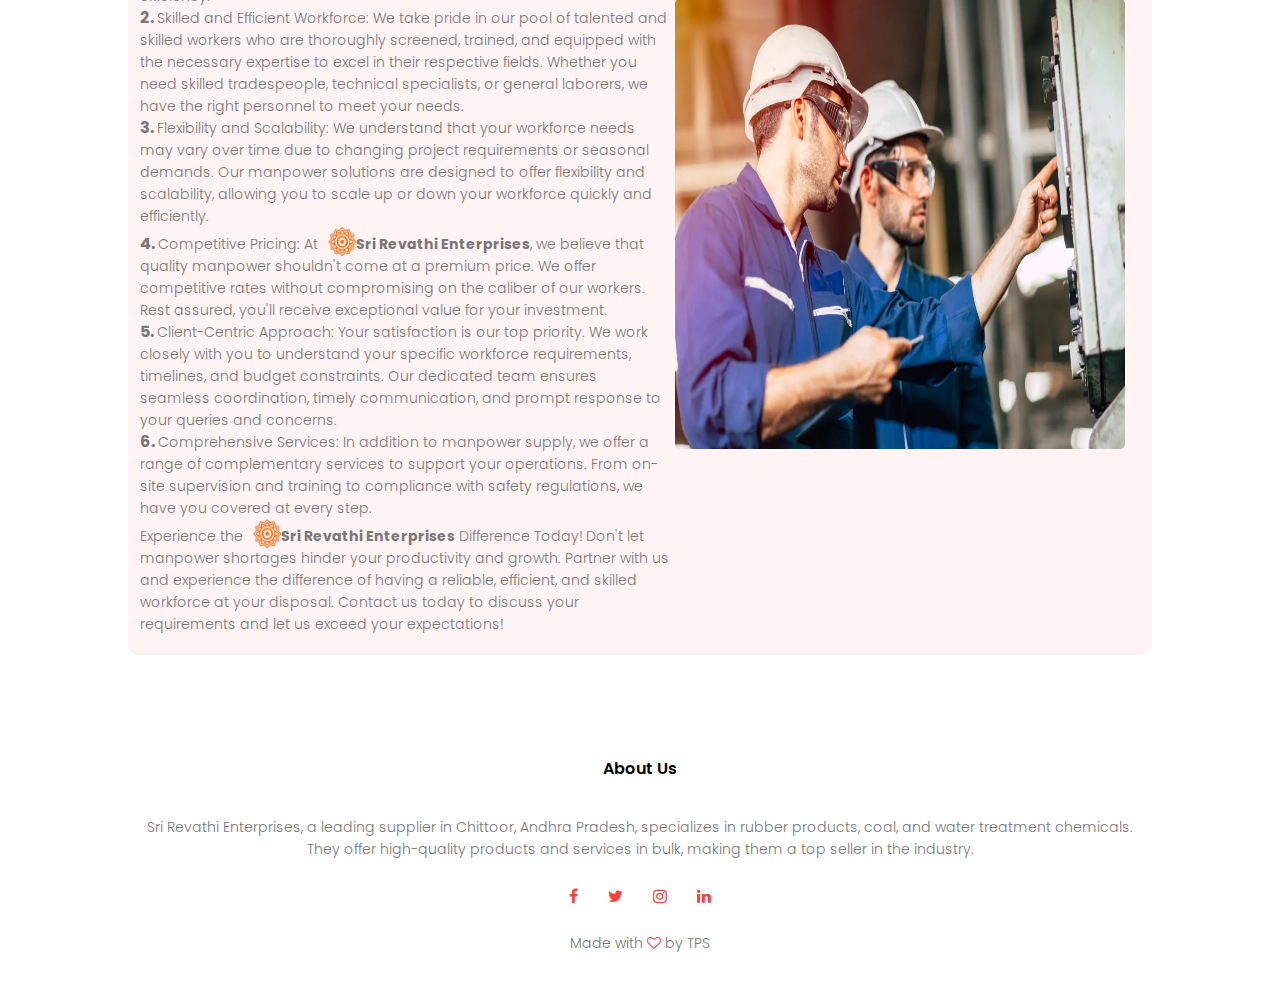
<file: manpower.html>
<!DOCTYPE html>
<html>
    <head>
        <meta name="viewport" content="width=device-width, initial-scale=1.0">
        <title>Sree Revathi Enterprises</title>
        <link rel="stylesheet" type="text/css" href="style.css">
        <link rel="preconnect" href="https://fonts.gstatic.com">
        <link href="https://fonts.googleapis.com/css2?family=Poppins:wght@100;200;300;400;600;700&display=swap" rel="stylesheet">
        <link rel="icon" type="image/icon" href="images/logo.png">
        <link rel="stylesheet" href="https://stackpath.bootstrapcdn.com/font-awesome/4.7.0/css/font-awesome.min.css">
    </head>
    <body>
        <section class="man-header">
            <nav>
                <a href="index.html"><img src="images/sre2.png"></a>
                <div class="nav-links" id="navLinks">
                    <i class="fa fa-times-circle-o" onclick="hidemenu()"></i>
                    <ul>
                        <li><a href="index.html">Home</a></li>
                        
                        <li><a href="prod-trail.html">Products</a></li>
                        
                        <li><a href="contact.html">Contact</a></li>
                    </ul>
                </div>
                <i class="fa fa-bars" onclick="showmenu()"></i>
            </nav>
            <h1>Our Service's</h1>
        </section>

        <section class="prod">
            <h1>Service's We offer</h1>
            <p>------------------<<<<<<<<>>>>>>>------------------</p>
            <p id="intro">
                Welcome to Sri Revathi Enterprises, our premium manpower supply services cater to diverse industries, ensuring smooth functioning by providing skilled professionals to meet specific operational requirements. 
                Our comprehensive range includes skilled labor, technical experts, project managers, engineers, and supervisors, each with unique qualifications and expertise. 
                We recognize the importance of reliable and competent professionals in driving business success. Our stringent selection process includes assessments, background checks, and skill evaluations, ensuring dependable and qualified solutions that meet industry standards and exceed customer expectations. 
                Choose our trusted brand for your manpower supply needs, ensuring the right professionals to meet your specific industry requirements.
            </p>
            <div class="rowp">
                <div class="prod-col">
                    <div>
                        <!-- <h3>Man power Supply</h3> -->
                        <h2>Experience Efficiency and Reliability with <br><img src="images/logo.png" style="height: 30px; width: 30px; margin-bottom: -1%; margin-right: -1px;">Sri Revathi Enterprises</h2>
                        <p>
                            Looking for reliable and skilled manpower to meet your industry's demands? Look no further! Sri Revathi Enterprises is your trusted partner in providing top-quality manpower solutions tailored to your specific needs.
                        </p><br><br>
                            
                           <h3> Why Choose <img src="images/logo.png" style="height: 30px; width: 30px; margin-bottom: -1%; margin-right: -1px;">Sri Revathi Enterprises?</h3>
                        <p>
                            
                            <span style="font-weight: 700; font-size: 16px;">1. </span>Unparalleled Expertise: With years of experience in the industry, we have developed a deep understanding of various sectors and their unique workforce requirements. Our team of experts is well-versed in matching the right workers to the right job, ensuring optimal productivity and efficiency. <br>
                            
                            <span style="font-weight: 700; font-size: 16px;">2. </span>Skilled and Efficient Workforce: We take pride in our pool of talented and skilled workers who are thoroughly screened, trained, and equipped with the necessary expertise to excel in their respective fields. Whether you need skilled tradespeople, technical specialists, or general laborers, we have the right personnel to meet your needs. <br>
                            
                            <span style="font-weight: 700; font-size: 16px;">3. </span>Flexibility and Scalability: We understand that your workforce needs may vary over time due to changing project requirements or seasonal demands. Our manpower solutions are designed to offer flexibility and scalability, allowing you to scale up or down your workforce quickly and efficiently. <br>
                            
                            <span style="font-weight: 700; font-size: 16px;">4. </span>Competitive Pricing: At <img src="images/logo.png" style="height: 30px; width: 30px; margin-bottom: -1.5%; margin-right: -1px;"><span style="font-weight: 700;">Sri Revathi Enterprises</span>, we believe that quality manpower shouldn't come at a premium price. We offer competitive rates without compromising on the caliber of our workers. Rest assured, you'll receive exceptional value for your investment. <br>
                            
                            <span style="font-weight: 700; font-size: 16px;">5. </span>Client-Centric Approach: Your satisfaction is our top priority. We work closely with you to understand your specific workforce requirements, timelines, and budget constraints. Our dedicated team ensures seamless coordination, timely communication, and prompt response to your queries and concerns. <br>
                            
                            <span style="font-weight: 700; font-size: 16px;">6. </span>Comprehensive Services: In addition to manpower supply, we offer a range of complementary services to support your operations. From on-site supervision and training to compliance with safety regulations, we have you covered at every step. <br>
                            
                            Experience the <img src="images/logo.png" style="height: 30px; width: 30px; margin-bottom: -1.5%; margin-right: -1px;"><span style="font-weight: 700;">Sri Revathi Enterprises</span> Difference Today!
                            
                            Don't let manpower shortages hinder your productivity and growth. Partner with us and experience the difference of having a reliable, efficient, and skilled workforce at your disposal. Contact us today to discuss your requirements and let us exceed your expectations!
                        </p>
                    </div>
                    <div>
                        <img src="images/mp1.png">
                        <img src="images/staff2.webp">
                    </div>
                </div>
            </div>
            
        </section>

            
        <section class="footer">
            <h4>About Us</h4>
            <p>Sri Revathi Enterprises, a leading supplier in Chittoor, Andhra Pradesh, specializes in rubber products, coal, and water treatment chemicals. They offer high-quality products and services in bulk, making them a top seller in the industry.</p>
            <div class="icons">
                <i class="fa fa-facebook"></i>
                <i class="fa fa-twitter"></i>
                <i class="fa fa-instagram"></i>
                <i class="fa fa-linkedin"></i>
            </div>
            <p>Made with <i class="fa fa-heart-o"></i> by TPS</p>
        </section>
    
    <script>
        var navLinks = document.getElementById("navLinks");
        function showmenu(){
            navLinks.style.right = "0";
        }
        function hidemenu(){
            navLinks.style.right = "-200px";
        }
    </script>
    </body>
</html>
</file>
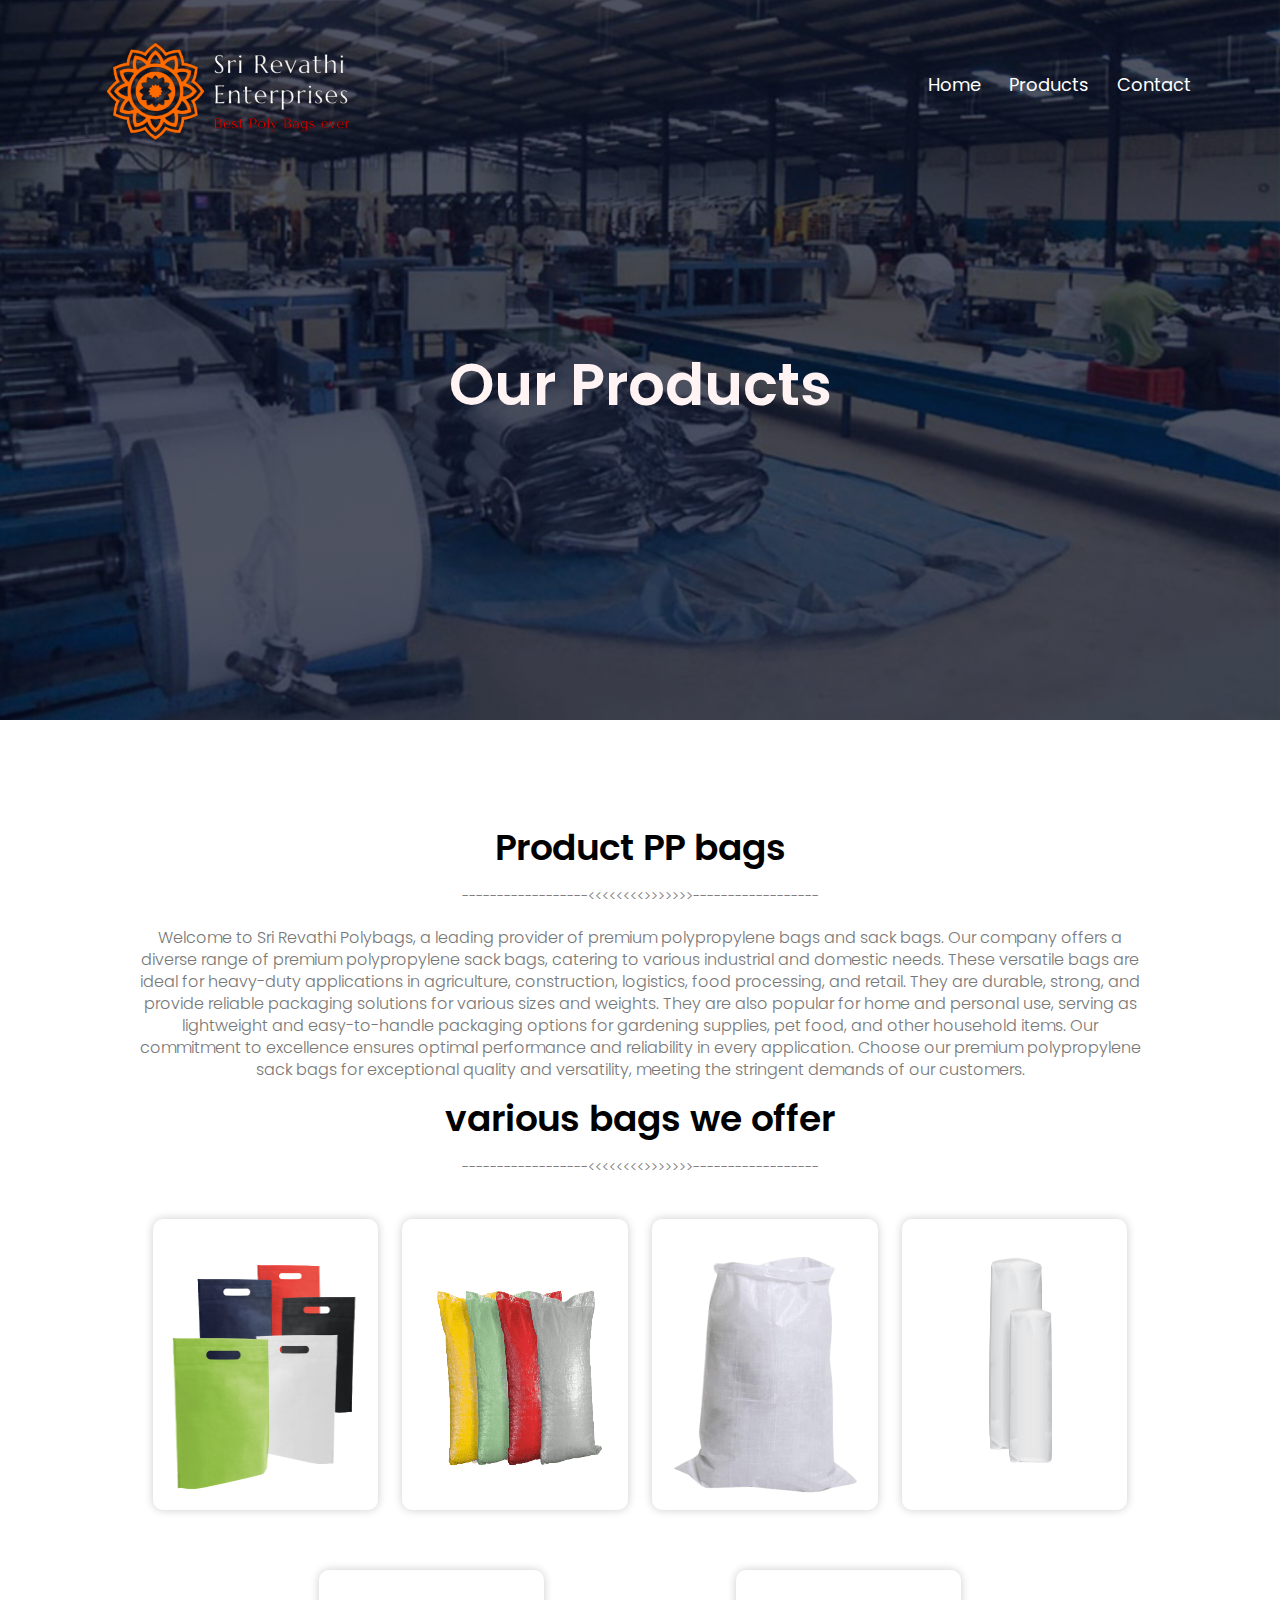
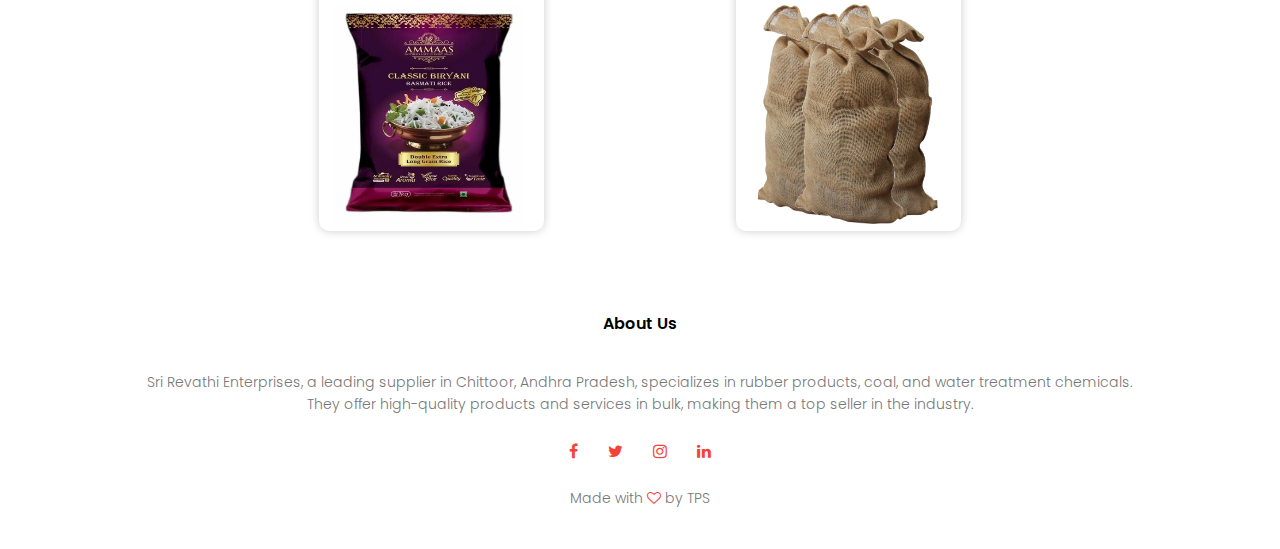
<file: ppbags.html>
<!DOCTYPE html>
<html>
    <head>
        <meta name="viewport" content="width=device-width, initial-scale=1.0">
        <title>Sree Revathi Enterprises</title>
        <link rel="stylesheet" type="text/css" href="style.css">
        <link rel="preconnect" href="https://fonts.gstatic.com">
        <link href="https://fonts.googleapis.com/css2?family=Poppins:wght@100;200;300;400;600;700&display=swap" rel="stylesheet">
        <link rel="icon" type="image/icon" href="images/logo.png">
        <link rel="stylesheet" href="https://stackpath.bootstrapcdn.com/font-awesome/4.7.0/css/font-awesome.min.css">
    </head>
    <body>
        <section class="ppbags-header">
            <nav>
                <a href="index.html"><img src="images/sre3.png"></a>
                <div class="nav-links" id="navLinks">
                    <i class="fa fa-times-circle-o" onclick="hidemenu()"></i>
                    <ul>
                        <li><a href="index.html">Home</a></li>
                        
                        <li><a href="prod-trail.html">Products</a></li>
                        
                        <li><a href="contact.html">Contact</a></li>
                    </ul>
                </div>
                <i class="fa fa-bars" onclick="showmenu()"></i>
            </nav>
            <h1>Our Products</h1>
        </section>

        <section class="prod">
            <h1>Product PP bags</h1>
            <p>------------------<<<<<<<<>>>>>>>------------------</p>
            <p id="intro">Welcome to Sri Revathi Polybags, a leading provider of premium polypropylene bags and sack bags. Our company offers a diverse range of premium polypropylene sack bags, catering to various industrial and domestic needs. 
                These versatile bags are ideal for heavy-duty applications in agriculture, construction, logistics, food processing, and retail. 
                They are durable, strong, and provide reliable packaging solutions for various sizes and weights. 
                They are also popular for home and personal use, serving as lightweight and easy-to-handle packaging options for gardening supplies, pet food, and other household items. 
                Our commitment to excellence ensures optimal performance and reliability in every application. 
                Choose our premium polypropylene sack bags for exceptional quality and versatility, meeting the stringent demands of our customers.</p>
            <!-- <div class="rowp">
                <div class="prod-col">
                    <a href=""><img src="images/coal1.jpg"></a>
                    <div>
                        <h3>Coal</h3>
                        <p> we are proud to offer a diverse selection of high-quality coals to meet various industrial and domestic needs. 
                            Our commitment to excellence ensures that each type of coal we provide is carefully sourced and undergoes 
                            rigorous quality control measures. we understand the vital role that coal plays in various industries, from power generation to manufacturing and heating applications. 
                            That's why we have dedicated ourselves to sourcing and supplying the finest quality coals that meet the stringent demands of our customers.


                        </p>
                    </div>
                </div>
                <div class="prod-col">
                    <div>
                        <h3>Polypropylene Bags</h3>
                        <p>A polybag is a bag made out of polyethylene, one of the most common formulations of plastic available 
                            today. The average thickness of a polybag for the most common polybag applications ranges from 1-6 mils of thickness. With that being said, there are specialty bags that 
                            come in thinner or thicker options.
                        </p>
                    </div>
                    <img src="images/pp4.png">
                </div>
                <div class="prod-col">
                    <img src="images/safe1.png">
                    <div>
                        <h3>Safety Items</h3>
                        <p>A polybag is a bag made out of polyethylene, one of the most common formulations of plastic available 
                            today. The average thickness of a polybag for the most common polybag applications ranges from 1-6 mils of thickness. With that being said, there are specialty bags that 
                            come in thinner or thicker options.
                        </p>
                    </div>
                </div>
                <div class="prod-col">
                    <div>
                        <h3>Man power Supply</h3>
                        <p>A polybag is a bag made out of polyethylene, one of the most common formulations of plastic available 
                            today. The average thickness of a polybag for the most common polybag applications ranges from 1-6 mils of thickness. With that being said, there are specialty bags that 
                            come in thinner or thicker options.
                        </p>
                    </div>
                    <img src="images/mp1.png">
                </div>
            </div>    -->
        </section>

        <h1 align="center">various bags we offer</h1>
        <p align="center">------------------<<<<<<<<>>>>>>>------------------</p>
        <section class="ppbags">
            <div class="row">
                <div class="pp-col">
                    <img src="images/ppprod.png">
                    <div class="layer">
                        <h3>Dutt<br>Bags</h3>
                    </div>
                </div>
                <div class="pp-col">
                    <img src="images/pp3.png">
                    <div class="layer">
                        <h3>Color Sack<br>Bags</h3>
                    </div>
                </div>
                <div class="pp-col">
                    <img id="sbc" src="images/ppprod1.png" style="margin-top: 30px;">
                    <div class="layer">
                        <h3>Sack<br>Bags</h3>
                    </div>
                </div>
                <div class="pp-col">
                    <img id="charc" src="images/ppprod2.png">
                    <div class="layer">
                        <h3>Gutt<br>Bags
                        </h3>
                    </div>
                </div>
            </div>
            <div class="row">
                
                <div class="pp-col">
                    <img src="images/ppprod3.webp" style="height: 220px; width: 85%; margin-left: 6%">
                    <div class="layer">
                        <h3>Printed<br>Rice Bags</h3>
                    </div>
                </div>
                <div class="pp-col">
                    <img id="indo" src="images/ppprod4.jpg" style="height: 220px; width: 80%; margin-left: 10%">
                    <div class="layer">
                        <h3>Jute<br>Bags</h3>
                    </div>
                </div>
            </div>
        </section>


    
        <section class="footer">
            <h4>About Us</h4>
            <p>Sri Revathi Enterprises, a leading supplier in Chittoor, Andhra Pradesh, specializes in rubber products, coal, and water treatment chemicals. They offer high-quality products and services in bulk, making them a top seller in the industry.</p>
            <div class="icons">
                <i class="fa fa-facebook"></i>
                <i class="fa fa-twitter"></i>
                <i class="fa fa-instagram"></i>
                <i class="fa fa-linkedin"></i>
            </div>
            <p>Made with <i class="fa fa-heart-o"></i> by TPS</p>
        </section>
    
    <script>
        var navLinks = document.getElementById("navLinks");
        function showmenu(){
            navLinks.style.right = "0";
        }
        function hidemenu(){
            navLinks.style.right = "-200px";
        }
    </script>
    </body>
</html>
</file>
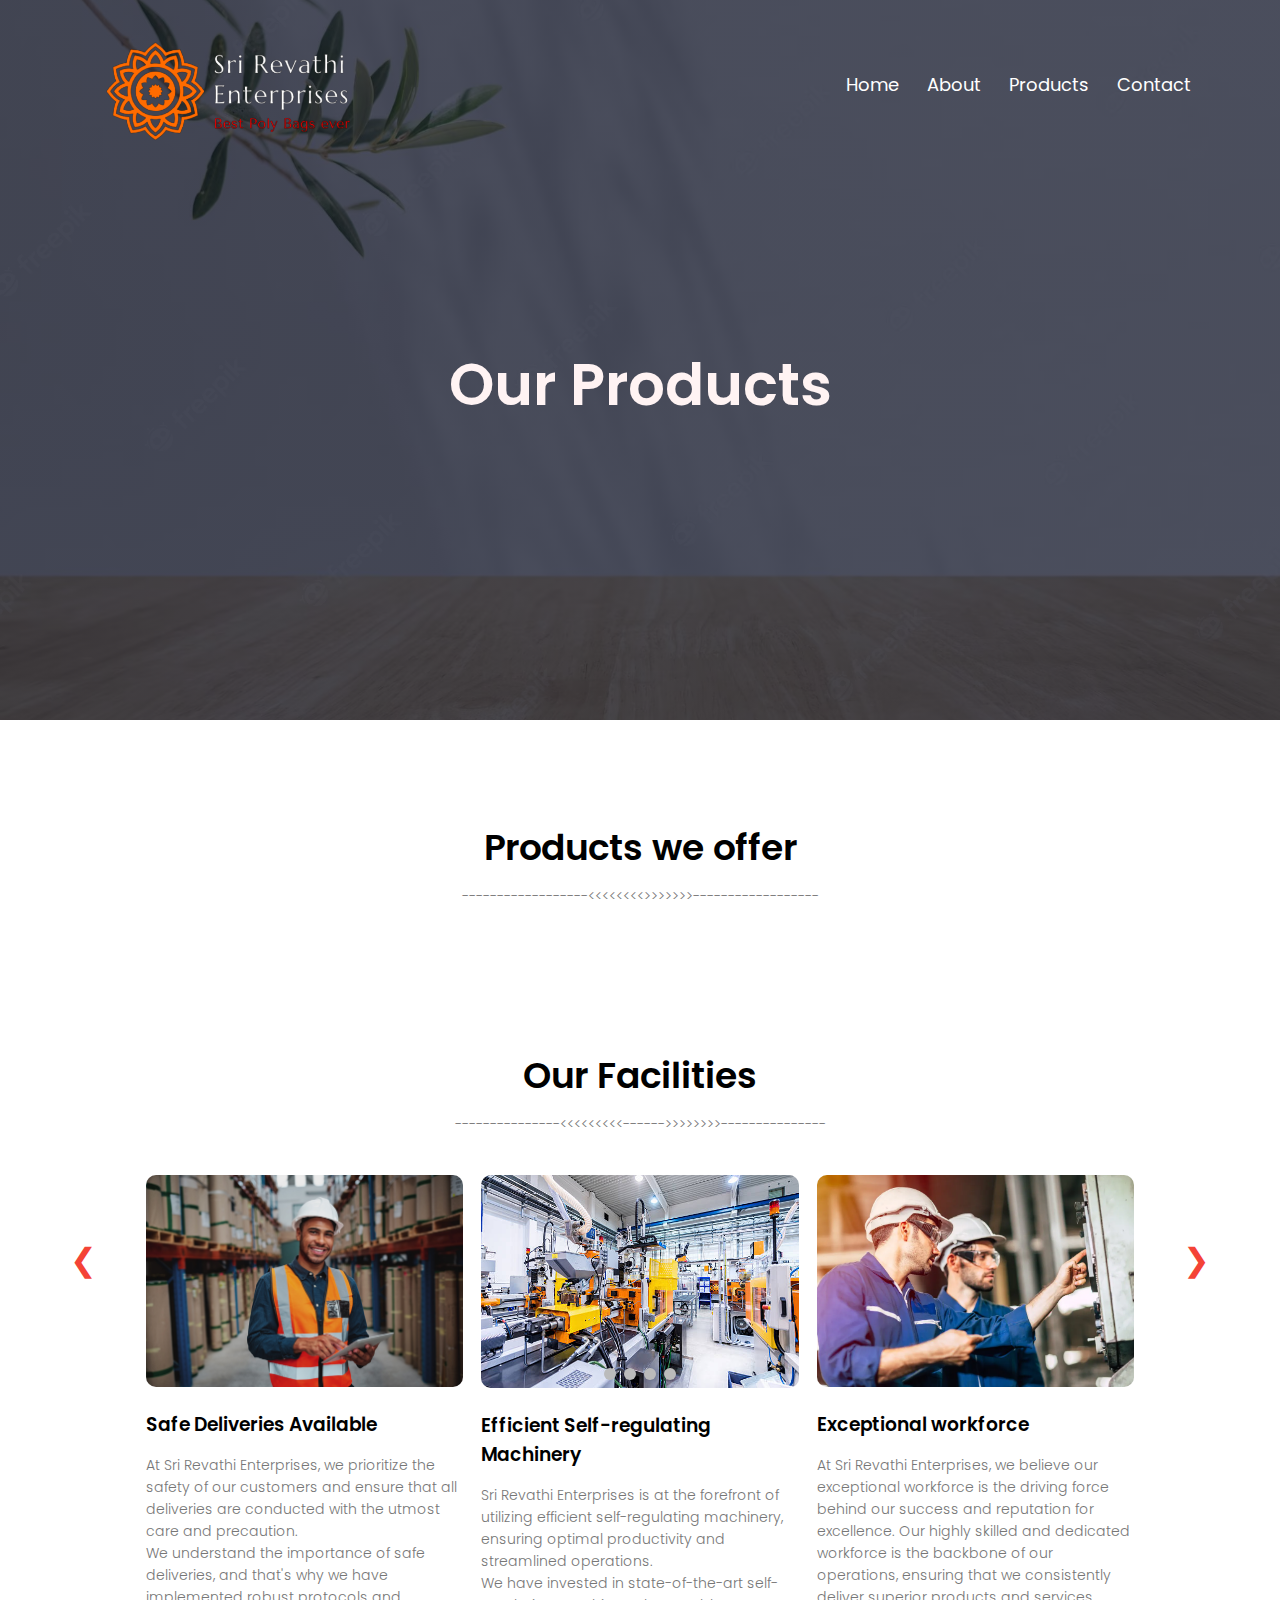
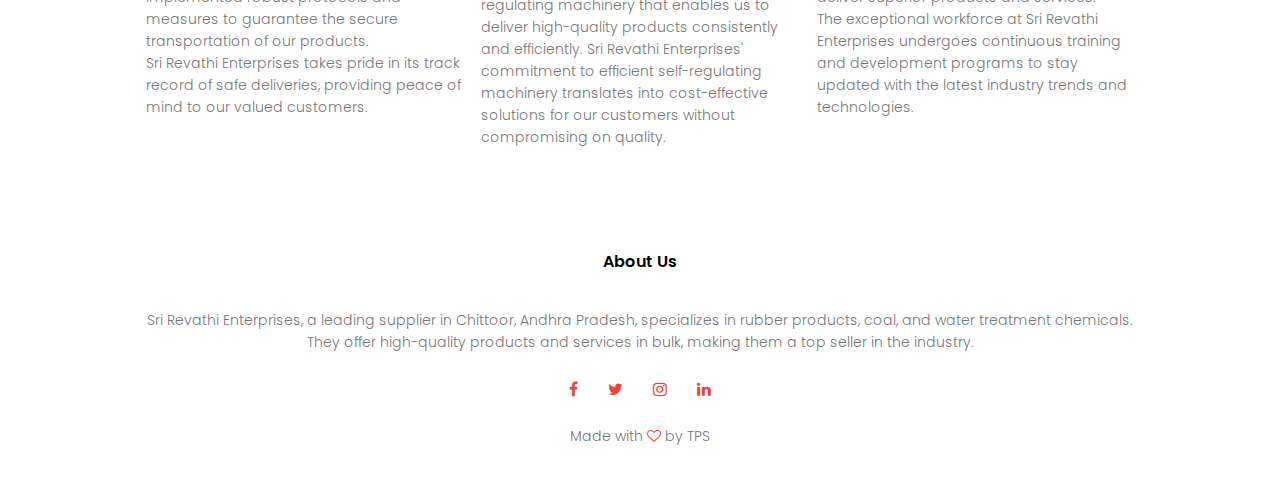
<file: prod-trail.html>
<!DOCTYPE html>
<html>
    <head>
        <meta name="viewport" content="width=device-width, initial-scale=1.0">
        <title>Sree Revathi Enterprises</title>
        <link rel="stylesheet" type="text/css" href="style.css">
        <link rel="preconnect" href="https://fonts.gstatic.com">
        <link href="https://fonts.googleapis.com/css2?family=Poppins:wght@100;200;300;400;600;700&display=swap" rel="stylesheet">
        <link rel="icon" type="image/icon" href="images/logo.png">
        <link rel="stylesheet" href="https://stackpath.bootstrapcdn.com/font-awesome/4.7.0/css/font-awesome.min.css">
    </head>
    <body>
        <section class="sub-header-p">
            <nav>
                <a href="index.html"><img src="images/sre3.png"></a>
                <div class="nav-links" id="navLinks">
                    <i class="fa fa-times-circle-o" onclick="hidemenu()"></i>
                    <ul>
                        <li><a href="index.html">Home</a></li>
                        <li><a href="about.html">About</a></li>
                        <li><a href="products.html">Products</a></li>
                        <!-- <li><a href="blog.html">Blog</a></li> -->
                        <li><a href="contact.html">Contact</a></li>
                    </ul>
                </div>
                <i class="fa fa-bars" onclick="showmenu()"></i>
            </nav>
            <h1>Our Products</h1>
        </section>

        <section class="prod">
            <h1>Products we offer</h1>
            <p>------------------<<<<<<<<>>>>>>>------------------</p>
            <div class="rowp">
                <div class="slideshow container">
                    
                    <div class="slide">
                        <div class="prod-col">
                            <a href="coal.html"><img src="images/coal1.jpg"></a>
                            <div>
                                <h3>Coal</h3>
                                <p> We offer a diverse selection of premium coals to meet various industrial and home needs. Each type is carefully chosen and undergoes rigorous quality control to ensure excellence. 
                                    Coal's adaptability is remarkable, with various types like lignite, sub-bituminous, bituminous, and anthracite coal. Each type has unique characteristics, making it suitable for various uses, from household heating to industrial operations and power production. 
                                    Coal's high energy content and widespread availability make it a reliable and affordable energy source for businesses, providing a stable and consistent energy supply. 
                                    We recognize the importance of coal in various industries, including power generation, manufacturing, and heating, and have dedicated ourselves to sourcing and supplying the finest quality coals to meet the stringent demands of our customers.
                                </p>
                            </div>
                        </div>
                    </div>
                    <div class="slide">
                        <div class="prod-col">
                            <div>
                                <h3>Polypropylene Bags</h3>
                                <p>Our company offers a wide range of premium polypropylene sack bags, catering to various industrial and domestic needs. 
                                    These bags are designed for durability, strength, and versatility, making them ideal for heavy-duty applications in agriculture, construction, and logistics. 
                                    They are also popular in the food industry, providing excellent protection for perishable goods during transportation and storage. They are lightweight and easy-to-handle, making them practical for everyday tasks. 
                                    Our commitment to excellence ensures optimal performance and reliability in every application. 
                                    Choose our polypropylene sack bags for exceptional quality and versatility, meeting the stringent demands of our customers.
                                </p>
                            </div>
                            <a href="ppbags.html"><img src="images/pp4.png"></a>
                        </div>
                    </div>
                    <div class="slide">
                        <div class="prod-col">
                            <a href="safety.html"><img src="images/safe1.png"></a>
                            <div>
                                <h3>Safety Items</h3>
                                <p>
                                    Our company provides a diverse range of premium coals for industrial and home use, with each type carefully selected and subjected to rigorous quality control. 
                                    Coal's adaptability makes it suitable for household heating, industrial operations, and power production. 
                                    Its high energy content and widespread availability make it a reliable and affordable energy source for businesses. 
                                    We recognize the importance of coal in industries like power generation, manufacturing, and heating, and are dedicated to sourcing and supplying the finest quality coals to meet customer demands.
                                </p>
                            </div>
                        </div>
                    </div>
                    <div class="slide">
                        <div class="prod-col">
                            <div>
                                <h3>Man power Supply</h3>
                                <p>
                                    Our premium manpower supply services cater to diverse industries, providing skilled professionals to meet specific operational requirements. 
                                    Our comprehensive range includes labor, technical experts, project managers, engineers, and supervisors with unique qualifications. 
                                    We prioritize reliable and competent professionals, using a stringent selection process that includes assessments, background checks, and skill evaluations. 
                                    Choose our trusted brand for dependable solutions that meet industry standards and exceed customer expectations.
                                </p>
                            </div>
                            <a href="manpower.html"><img src="images/mp1.png"></a>
                        </div>
                    </div>
                    <!-- Navigation Buttons -->
                    <a class="prev-button">&#10094;</a>
                    <a class="next-button">&#10095;</a>
                    
                    <div class="indicators">
                        <span class="indicator" data-slide-index="0"></span>
                        <span class="indicator" data-slide-index="1"></span>
                        <span class="indicator" data-slide-index="2"></span>
                        <span class="indicator" data-slide-index="3"></span>
                    </div>
                </div>
            </div>
            
        </section>

    

        
        <section class="facilities">
            <h1>Our Facilities</h1>
            <p>---------------<<<<<<<<<------>>>>>>>>---------------</p>
            <div class="row">
                <div class="facilities-col">
                    <img src="images/delivery1.jpg">
                    <h3>Safe Deliveries Available</h3>
                    <p>
                        At Sri Revathi Enterprises, we prioritize the safety of our customers and ensure that all deliveries are conducted with the utmost care and precaution.<br>
                        We understand the importance of safe deliveries, and that's why we have implemented robust protocols and measures to guarantee the secure transportation of our products.<br>
                        Sri Revathi Enterprises takes pride in its track record of safe deliveries, providing peace of mind to our valued customers.
                    </p>
                </div>
                <div class="facilities-col">
                    <img src="images/machine.jpg">
                    <h3>Efficient Self-regulating Machinery</h3>
                    <p>
                        Sri Revathi Enterprises is at the forefront of utilizing efficient self-regulating machinery, ensuring optimal productivity and streamlined operations.<br>
                        We have invested in state-of-the-art self-regulating machinery that enables us to deliver high-quality products consistently and efficiently.
                        Sri Revathi Enterprises' commitment to efficient self-regulating machinery translates into cost-effective solutions for our customers without compromising on quality.
                    </p>
                </div>
                <div class="facilities-col">
                    <img src="images/staff2.webp">
                    <h3>Exceptional workforce</h3>
                    <p>
                        At Sri Revathi Enterprises, we believe our exceptional workforce is the driving force behind our success and reputation for excellence.
                        Our highly skilled and dedicated workforce is the backbone of our operations, ensuring that we consistently deliver superior products and services.<br>
                        The exceptional workforce at Sri Revathi Enterprises undergoes continuous training and development programs to stay updated with the latest industry trends and technologies.</p>
                </div>
            </div>
        </section>

        <section class="footer">
            <h4>About Us</h4>
            <p>Sri Revathi Enterprises, a leading supplier in Chittoor, Andhra Pradesh, specializes in rubber products, coal, and water treatment chemicals. They offer high-quality products and services in bulk, making them a top seller in the industry.</p>
            <div class="icons">
                <i class="fa fa-facebook"></i>
                <i class="fa fa-twitter"></i>
                <i class="fa fa-instagram"></i>
                <i class="fa fa-linkedin"></i>
            </div>
            <p>Made with <i class="fa fa-heart-o"></i> by TPS</p>
        </section>
    
    <script>
        var navLinks = document.getElementById("navLinks");
        function showmenu(){
            navLinks.style.right = "0";
        }
        function hidemenu(){
            navLinks.style.right = "-200px";
        }
        
        // Slide show
        let currentSlide = 0;
        const slides = document.querySelectorAll('.slide');
        const indicators = document.querySelectorAll('.indicator');

        function showSlide(slideIndex) {
            // Hide all slides and remove active class from indicators
            slides.forEach(slide => slide.style.display = 'none');
            indicators.forEach(indicator => indicator.classList.remove('active'));

            // Update the current slide index
            currentSlide = (slideIndex + slides.length) % slides.length;

            // Show the selected slide and set active indicator
            slides[currentSlide].style.display = 'block';
            indicators[currentSlide].classList.add('active');
        }

        function nextSlide() {
            showSlide(currentSlide + 1);
        }

        function prevSlide() {
            showSlide(currentSlide - 1);
        }

        // Auto navigation
        setInterval(nextSlide, 5000);

        // Manual navigation
        document.addEventListener('DOMContentLoaded', function() {
            const prevButton = document.querySelector('.prev-button');
            const nextButton = document.querySelector('.next-button');

            prevButton.addEventListener('click', prevSlide);
            nextButton.addEventListener('click', nextSlide);

            // Add event listeners for indicators
            indicators.forEach((indicator, index) => {
                indicator.addEventListener('click', () => showSlide(index));
            });
        });    
    </script>
    </body>
</html>
</file>
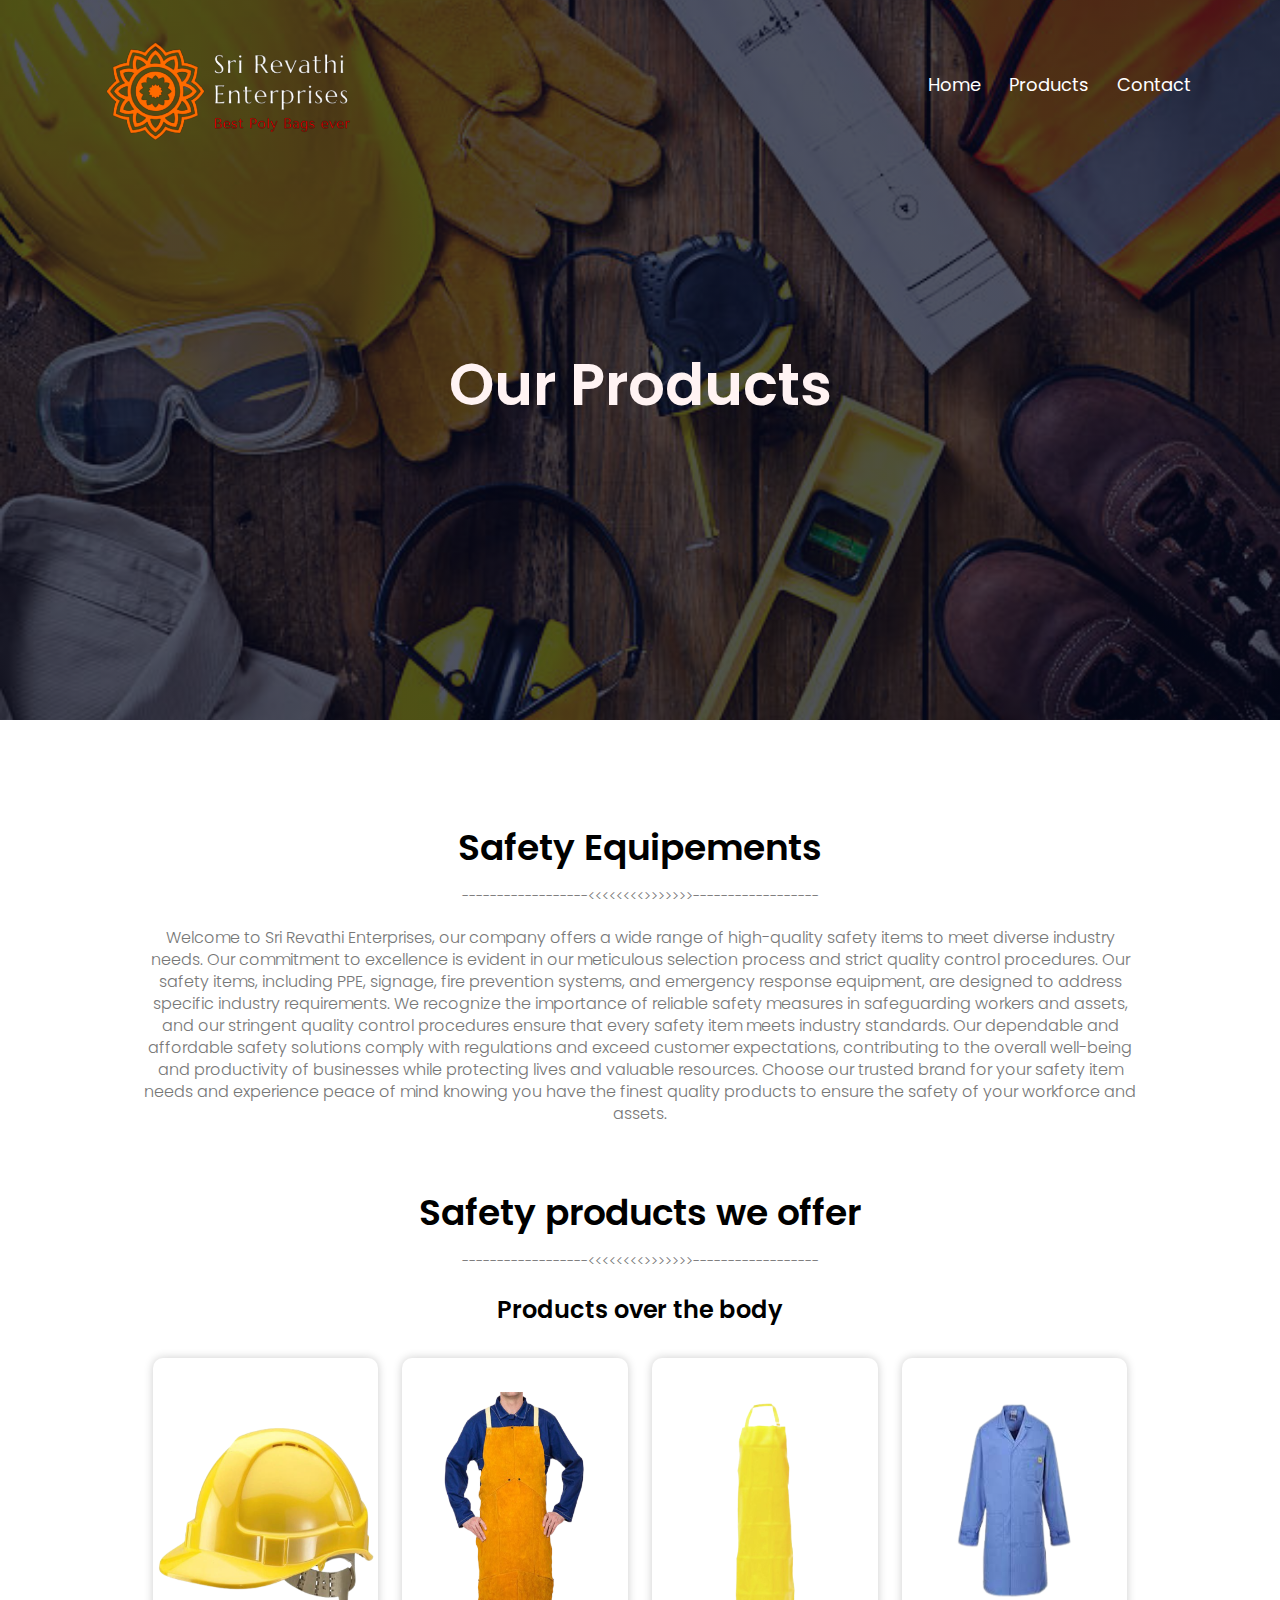
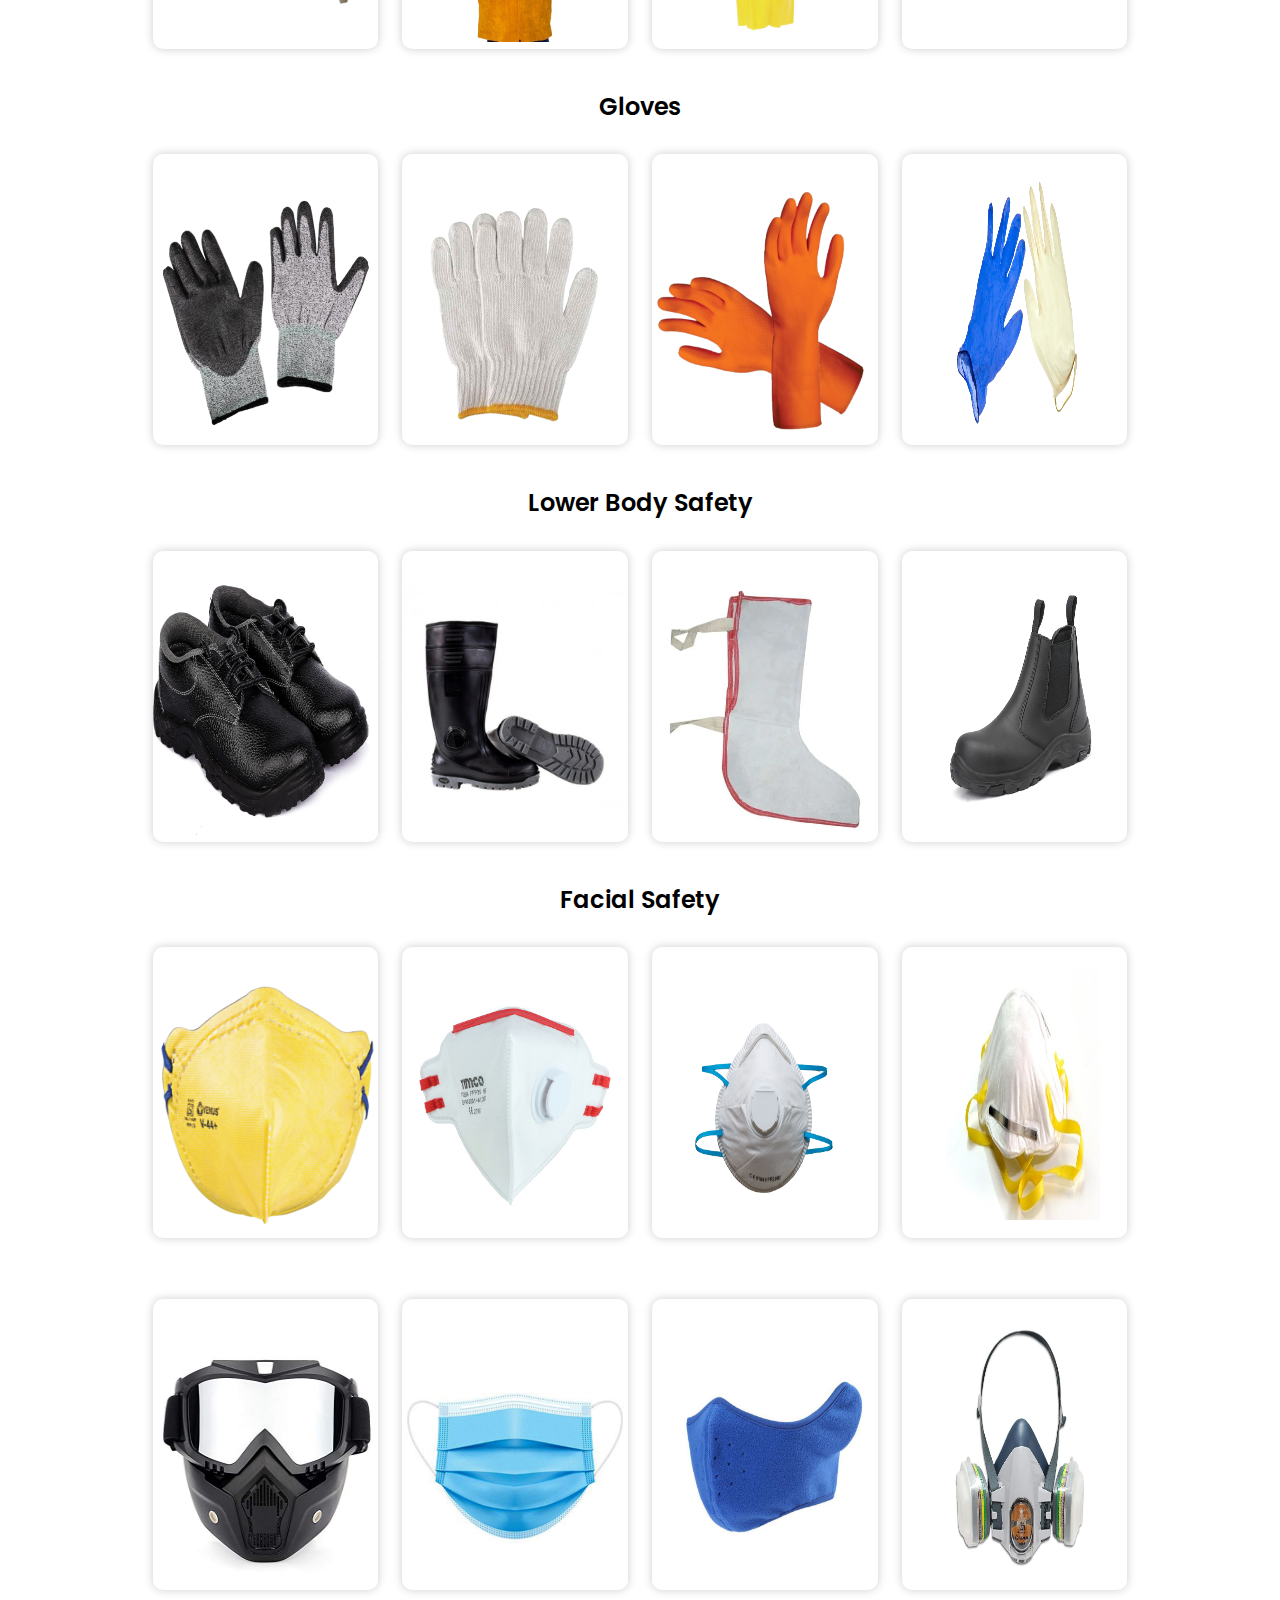
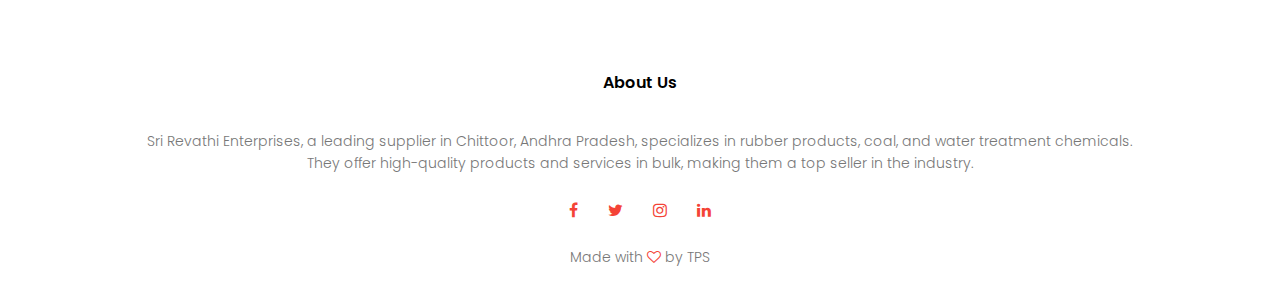
<file: safety.html>
<!DOCTYPE html>
<html>
    <head>
        <meta name="viewport" content="width=device-width, initial-scale=1.0">
        <title>Sree Revathi Enterprises</title>
        <link rel="stylesheet" type="text/css" href="style.css">
        <link rel="preconnect" href="https://fonts.gstatic.com">
        <link href="https://fonts.googleapis.com/css2?family=Poppins:wght@100;200;300;400;600;700&display=swap" rel="stylesheet">
        <link rel="icon" type="image/icon" href="images/logo.png">
        <link rel="stylesheet" href="https://stackpath.bootstrapcdn.com/font-awesome/4.7.0/css/font-awesome.min.css">
    </head>
    <body>
        <section class="safety-header">
            <nav>
                <a href="index.html"><img src="images/sre3.png"></a>
                <div class="nav-links" id="navLinks">
                    <i class="fa fa-times-circle-o" onclick="hidemenu()"></i>
                    <ul>
                        <li><a href="index.html">Home</a></li>
                        
                        <li><a href="prod-trail.html">Products</a></li>
                        
                        <li><a href="contact.html">Contact</a></li>
                    </ul>
                </div>
                <i class="fa fa-bars" onclick="showmenu()"></i>
            </nav>
            <h1>Our Products</h1>
        </section>

        <section class="prod">
            <h1>Safety Equipements</h1>
            <p>------------------<<<<<<<<>>>>>>>------------------</p>
            <p id="intro">
                Welcome to Sri Revathi Enterprises, our company offers a wide range of high-quality safety items to meet diverse industry needs. 
                Our commitment to excellence is evident in our meticulous selection process and strict quality control procedures. Our safety items, including PPE, signage, fire prevention systems, and emergency response equipment, are designed to address specific industry requirements. 
                We recognize the importance of reliable safety measures in safeguarding workers and assets, and our stringent quality control procedures ensure that every safety item meets industry standards. 
                Our dependable and affordable safety solutions comply with regulations and exceed customer expectations, contributing to the overall well-being and productivity of businesses while protecting lives and valuable resources. 
                Choose our trusted brand for your safety item needs and experience peace of mind knowing you have the finest quality products to ensure the safety of your workforce and assets.
            </p>       
        </section>
<br><br>    
        <h1 align="center">Safety products we offer</h1>
        <p align="center">------------------<<<<<<<<>>>>>>>------------------</p>
        <section class="ppbags">
            <h2>Products over the body</h2>
            <div class="row">
                <div class="pp-col">
                    <img src="images/safep1.png">
                    <div class="layer">
                        <h3>Safety<br>Helmets</h3>
                    </div>
                </div>
                <div class="pp-col">
                    <img src="images/apronleather.png">
                    <div class="layer">
                        <h3>Leather<br>Aprons</h3>
                    </div>
                </div>
                <div class="pp-col">
                    <img src="images/apron_vinly.png">
                    <div class="layer">
                        <h3>Poly Vinly<br>Aprons</h3>
                    </div>
                </div>
                <div class="pp-col">
                    <img id="indo" src="images/fhp.png" style="height: 220px; width: 80%; margin-left: 10%">
                    <div class="layer">
                        <h3>Full Hands<br>Apron</h3>
                    </div>
                </div>
            </div>
            <h2>Gloves</h2>
            <div class="row">
                <div class="pp-col">
                    <img src="images/safedesco.png">
                    <div class="layer">
                        <h3>Desco Latex<br>Gloves</h3>
                    </div>
                </div>
                <div class="pp-col">
                    <img src="images/safe_cotton.png">
                    <div class="layer">
                        <h3>Cotton<br>Gloves</h3>
                    </div>
                </div>
                <div class="pp-col">
                    <img id="sbc" src="images/safelatex.png" style="margin-top: 15%;">
                    <div class="layer">
                        <h3>Latex<br>Gloves</h3>
                    </div>
                </div>
                <div class="pp-col">
                    <img id="charc" src="images/safesurnitr.png">
                    <div class="layer">
                        <h3>Surgical<br>Gloves</h3>
                    </div>
                </div>
            </div>

            <h2>Lower Body Safety</h2>
            <div class="row">
                <div class="pp-col">
                    <img src="images/ankel_safety.jpg">
                    <div class="layer">
                        <h3>Ankel Safety<br>Shoe</h3>
                    </div>
                </div>
                <div class="pp-col">
                    <img src="images/gumb1.jpg">
                    <div class="layer">
                        <h3>Gum<br>Boots</h3>
                    </div>
                </div>
                <div class="pp-col">
                    <img id="sbc" src="images/leg_apron.webp" style="margin-top: 15%;">
                    <div class="layer">
                        <h3>Aprons</h3>
                    </div>
                </div>
                <div class="pp-col">
                    <img id="charc" src="images/slipb.webp">
                    <div class="layer">
                        <h3>Anti Slip<br>Boots/Shoes</h3>
                    </div>
                </div>
            </div>

            <h2>Facial Safety</h2>
            <div class="row">
                <div class="pp-col">
                    <img src="images/safety_mask.png">
                    <div class="layer">
                        <h3>Safety<br>Mask Industry</h3>
                    </div>
                </div>
                <div class="pp-col">
                    <img src="images/ffp2_mask_valve.jpg">
                    <div class="layer">
                        <h3>FFP2 Valved<br>Masks</h3>
                    </div>
                </div>
                <div class="pp-col">
                    <img id="sbc" src="images/valve_over_mask.png" style="margin-top: 15%;">
                    <div class="layer">
                        <h3>Valve Over<br>Mask</h3>
                    </div>
                </div>
                <div class="pp-col">
                    <img id="charc" src="images/n95.jpg">
                    <div class="layer">
                        <h3>N95<br>Masks</h3>
                    </div>
                </div>
            </div>
            <!-- --------------------- -->
            <div class="row">
                <div class="pp-col">
                    <img src="images/autopwer_mask&goggles.jpg">
                    <div class="layer">
                        <h3>Full Face Cover<br>Mask & Goggels</h3>
                    </div>
                </div>
                <div class="pp-col">
                    <img src="images/surgical_mask.jpg">
                    <div class="layer">
                        <h3>Surgical<br>Masks</h3>
                    </div>
                </div>
                <div class="pp-col">
                    <img id="sbc" src="images/face_cover_mask.jpg" style="margin-top: 15%;">
                    <div class="layer">
                        <h3>Face Cove<br>Masks</h3>
                    </div>
                </div>
                <div class="pp-col">
                    <img id="charc" src="images/venus_v-900_half-face.jpg">
                    <div class="layer">
                        <h3>V-900<br>Hal-Face<br>Masks</h3>
                    </div>
                </div>
            </div>
        </section>


    
        <section class="footer">
            <h4>About Us</h4>
            <p>Sri Revathi Enterprises, a leading supplier in Chittoor, Andhra Pradesh, specializes in rubber products, coal, and water treatment chemicals. They offer high-quality products and services in bulk, making them a top seller in the industry.</p>
            <div class="icons">
                <i class="fa fa-facebook"></i>
                <i class="fa fa-twitter"></i>
                <i class="fa fa-instagram"></i>
                <i class="fa fa-linkedin"></i>
            </div>
            <p>Made with <i class="fa fa-heart-o"></i> by TPS</p>
        </section>
    
    <script>
        var navLinks = document.getElementById("navLinks");
        function showmenu(){
            navLinks.style.right = "0";
        }
        function hidemenu(){
            navLinks.style.right = "-200px";
        }
    </script>
    </body>
</html>
</file>
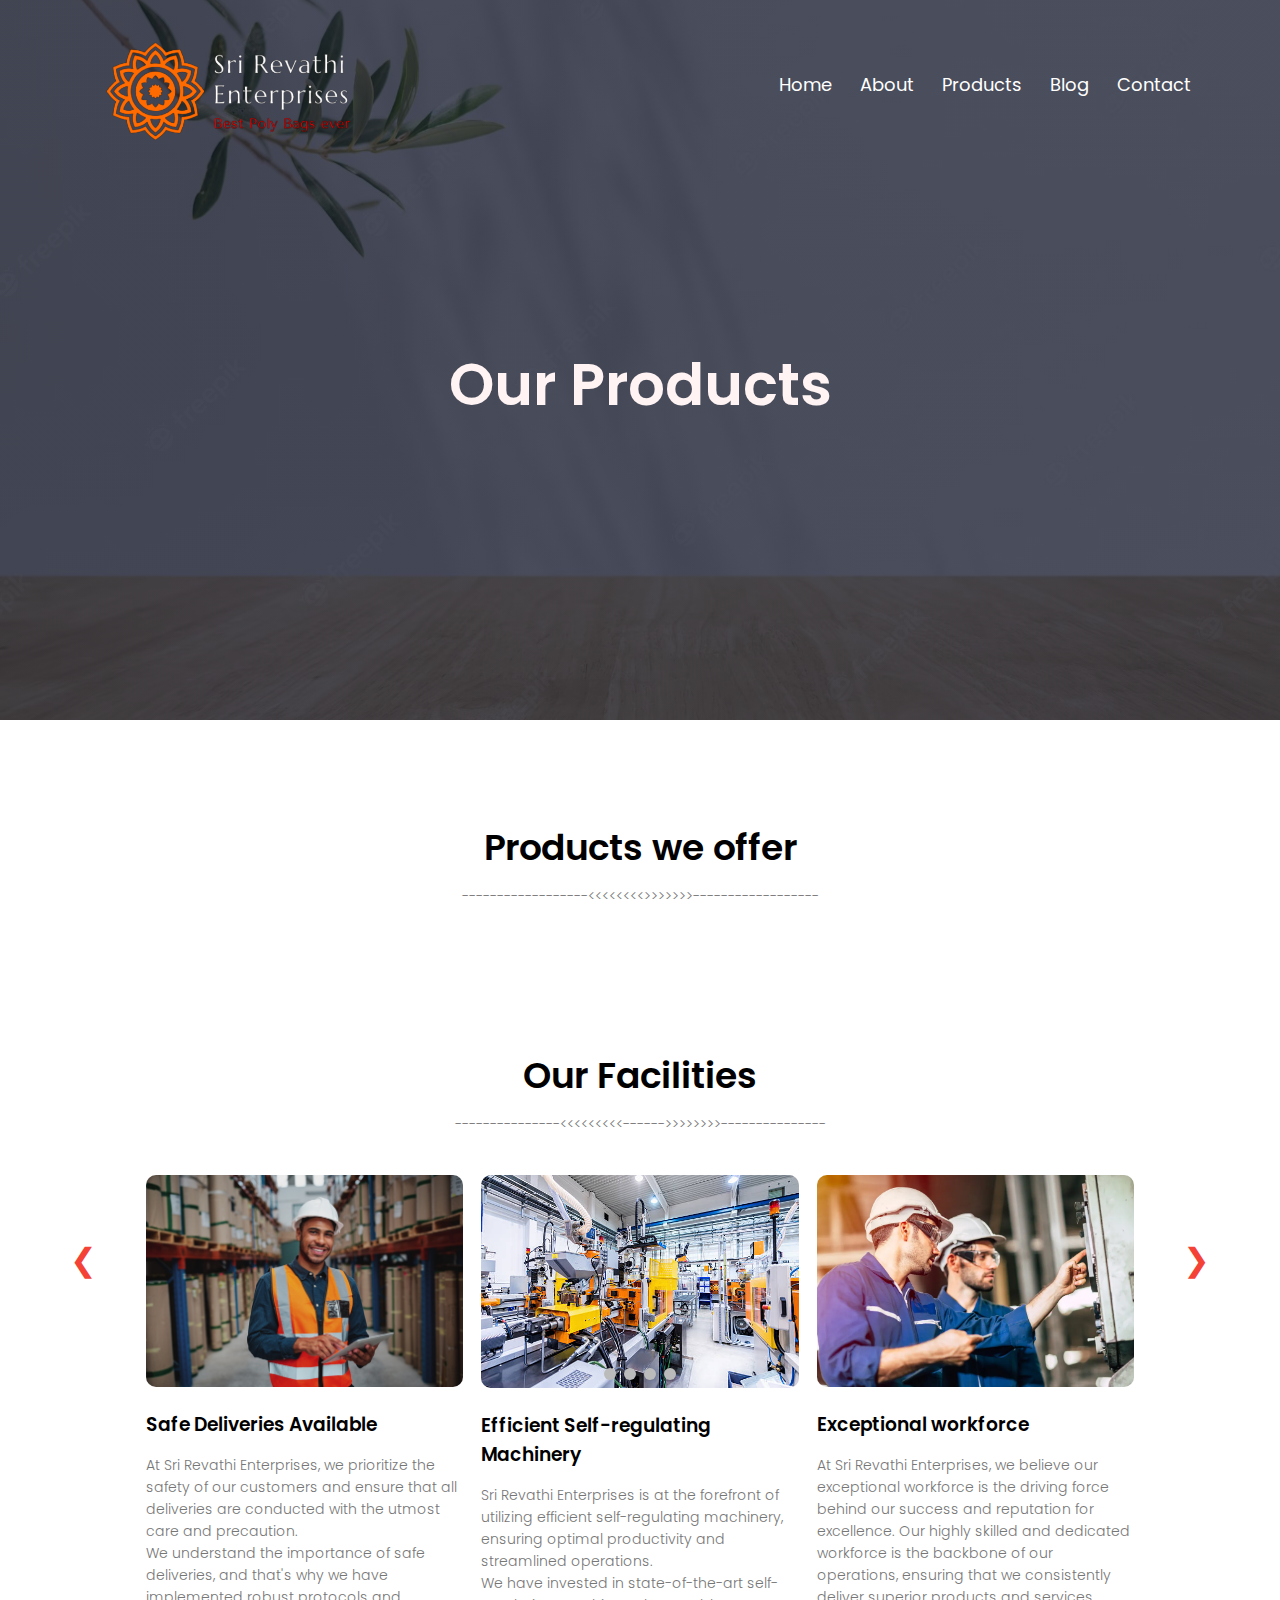
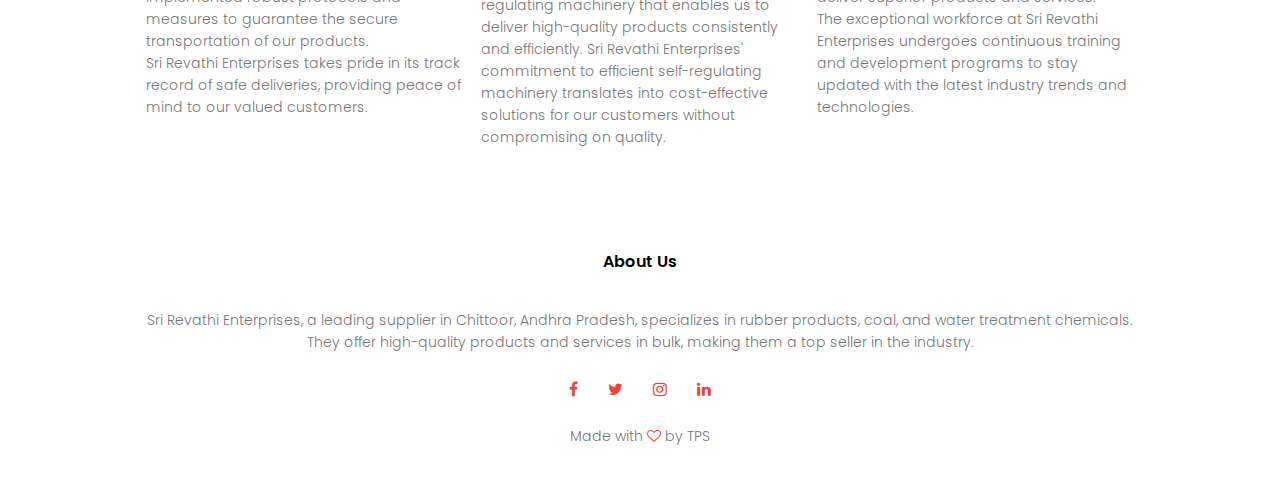
<file: slider.html>
<!DOCTYPE html>
<html>
    <head>
        <meta name="viewport" content="width=device-width, initial-scale=1.0">
        <title>Sree Revathi Enterprises</title>
        <link rel="stylesheet" type="text/css" href="style.css">
        <link rel="preconnect" href="https://fonts.gstatic.com">
        <link href="https://fonts.googleapis.com/css2?family=Poppins:wght@100;200;300;400;600;700&display=swap" rel="stylesheet">
        <link rel="icon" type="image/icon" href="images/logo.png">
        <link rel="stylesheet" href="https://stackpath.bootstrapcdn.com/font-awesome/4.7.0/css/font-awesome.min.css">
    </head>
    <body>
        <section class="sub-header-p">
            <nav>
                <a href="index.html"><img src="images/sre3.png"></a>
                <div class="nav-links" id="navLinks">
                    <i class="fa fa-times-circle-o" onclick="hidemenu()"></i>
                    <ul>
                        <li><a href="index.html">Home</a></li>
                        <li><a href="about.html">About</a></li>
                        <li><a href="products.html">Products</a></li>
                        <li><a href="blog.html">Blog</a></li>
                        <li><a href="contact.html">Contact</a></li>
                    </ul>
                </div>
                <i class="fa fa-bars" onclick="showmenu()"></i>
            </nav>
            <h1>Our Products</h1>
        </section>

        <section class="prod">
            <h1>Products we offer</h1>
            <p>------------------<<<<<<<<>>>>>>>------------------</p>
            <div class="rowp">
                <div class="slideshow container">
                    
                    <div class="slide">
                        <div class="prod-col">
                            <a href="coal.html"><img src="images/coal1.jpg"></a>
                            <div>
                                <h3>Coal</h3>
                                <p> We offer a diverse selection of premium coals to meet various industrial and home needs. Each type is carefully chosen and undergoes rigorous quality control to ensure excellence. 
                                    Coal's adaptability is remarkable, with various types like lignite, sub-bituminous, bituminous, and anthracite coal. Each type has unique characteristics, making it suitable for various uses, from household heating to industrial operations and power production. 
                                    Coal's high energy content and widespread availability make it a reliable and affordable energy source for businesses, providing a stable and consistent energy supply. 
                                    We recognize the importance of coal in various industries, including power generation, manufacturing, and heating, and have dedicated ourselves to sourcing and supplying the finest quality coals to meet the stringent demands of our customers.
                                </p>
                            </div>
                        </div>
                    </div>
                    <div class="slide">
                        <div class="prod-col">
                            <div>
                                <h3>Polypropylene Bags</h3>
                                <p>Our company offers a wide range of premium polypropylene sack bags, catering to various industrial and domestic needs. 
                                    These bags are designed for durability, strength, and versatility, making them ideal for heavy-duty applications in agriculture, construction, and logistics. 
                                    They are also popular in the food industry, providing excellent protection for perishable goods during transportation and storage. They are lightweight and easy-to-handle, making them practical for everyday tasks. 
                                    Our commitment to excellence ensures optimal performance and reliability in every application. 
                                    Choose our polypropylene sack bags for exceptional quality and versatility, meeting the stringent demands of our customers.
                                </p>
                            </div>
                            <a href="ppbags.html"><img src="images/pp4.png"></a>
                        </div>
                    </div>
                    <div class="slide">
                        <div class="prod-col">
                            <a href="safety.html"><img src="images/safe1.png"></a>
                            <div>
                                <h3>Safety Items</h3>
                                <p>
                                    Our company provides a diverse range of premium coals for industrial and home use, with each type carefully selected and subjected to rigorous quality control. 
                                    Coal's adaptability makes it suitable for household heating, industrial operations, and power production. 
                                    Its high energy content and widespread availability make it a reliable and affordable energy source for businesses. 
                                    We recognize the importance of coal in industries like power generation, manufacturing, and heating, and are dedicated to sourcing and supplying the finest quality coals to meet customer demands.
                                </p>
                            </div>
                        </div>
                    </div>
                    <div class="slide">
                        <div class="prod-col">
                            <div>
                                <h3>Man power Supply</h3>
                                <p>
                                    Our premium manpower supply services cater to diverse industries, providing skilled professionals to meet specific operational requirements. 
                                    Our comprehensive range includes labor, technical experts, project managers, engineers, and supervisors with unique qualifications. 
                                    We prioritize reliable and competent professionals, using a stringent selection process that includes assessments, background checks, and skill evaluations. 
                                    Choose our trusted brand for dependable solutions that meet industry standards and exceed customer expectations.
                                </p>
                            </div>
                            <a href="manpower.html"><img src="images/mp1.png"></a>
                        </div>
                    </div>
                    <!-- Navigation Buttons -->
                    <a class="prev-button">&#10094;</a>
                    <a class="next-button">&#10095;</a>
                    
                    <div class="indicators">
                        <span class="indicator" data-slide-index="0"></span>
                        <span class="indicator" data-slide-index="1"></span>
                        <span class="indicator" data-slide-index="2"></span>
                        <span class="indicator" data-slide-index="3"></span>
                    </div>
                </div>
            </div>
            
        </section>

    

        
        <section class="facilities">
            <h1>Our Facilities</h1>
            <p>---------------<<<<<<<<<------>>>>>>>>---------------</p>
            <div class="row">
                <div class="facilities-col">
                    <img src="images/delivery1.jpg">
                    <h3>Safe Deliveries Available</h3>
                    <p>
                        At Sri Revathi Enterprises, we prioritize the safety of our customers and ensure that all deliveries are conducted with the utmost care and precaution.<br>
                        We understand the importance of safe deliveries, and that's why we have implemented robust protocols and measures to guarantee the secure transportation of our products.<br>
                        Sri Revathi Enterprises takes pride in its track record of safe deliveries, providing peace of mind to our valued customers.
                    </p>
                </div>
                <div class="facilities-col">
                    <img src="images/machine.jpg">
                    <h3>Efficient Self-regulating Machinery</h3>
                    <p>
                        Sri Revathi Enterprises is at the forefront of utilizing efficient self-regulating machinery, ensuring optimal productivity and streamlined operations.<br>
                        We have invested in state-of-the-art self-regulating machinery that enables us to deliver high-quality products consistently and efficiently.
                        Sri Revathi Enterprises' commitment to efficient self-regulating machinery translates into cost-effective solutions for our customers without compromising on quality.
                    </p>
                </div>
                <div class="facilities-col">
                    <img src="images/staff2.webp">
                    <h3>Exceptional workforce</h3>
                    <p>
                        At Sri Revathi Enterprises, we believe our exceptional workforce is the driving force behind our success and reputation for excellence.
                        Our highly skilled and dedicated workforce is the backbone of our operations, ensuring that we consistently deliver superior products and services.<br>
                        The exceptional workforce at Sri Revathi Enterprises undergoes continuous training and development programs to stay updated with the latest industry trends and technologies.</p>
                </div>
            </div>
        </section>

        <section class="footer">
            <h4>About Us</h4>
            <p>Sri Revathi Enterprises, a leading supplier in Chittoor, Andhra Pradesh, specializes in rubber products, coal, and water treatment chemicals. They offer high-quality products and services in bulk, making them a top seller in the industry.</p>
            <div class="icons">
                <i class="fa fa-facebook"></i>
                <i class="fa fa-twitter"></i>
                <i class="fa fa-instagram"></i>
                <i class="fa fa-linkedin"></i>
            </div>
            <p>Made with <i class="fa fa-heart-o"></i> by TPS</p>
        </section>
    
    <script>
        var navLinks = document.getElementById("navLinks");
        function showmenu(){
            navLinks.style.right = "0";
        }
        function hidemenu(){
            navLinks.style.right = "-200px";
        }
        
        // Slide show
        let currentSlide = 0;
        const slides = document.querySelectorAll('.slide');
        const indicators = document.querySelectorAll('.indicator');

        function showSlide(slideIndex) {
            // Hide all slides and remove active class from indicators
            slides.forEach(slide => slide.style.display = 'none');
            indicators.forEach(indicator => indicator.classList.remove('active'));

            // Update the current slide index
            currentSlide = (slideIndex + slides.length) % slides.length;

            // Show the selected slide and set active indicator
            slides[currentSlide].style.display = 'block';
            indicators[currentSlide].classList.add('active');
        }

        function nextSlide() {
            showSlide(currentSlide + 1);
        }

        function prevSlide() {
            showSlide(currentSlide - 1);
        }

        // Auto navigation
        setInterval(nextSlide, 5000);

        // Manual navigation
        document.addEventListener('DOMContentLoaded', function() {
            const prevButton = document.querySelector('.prev-button');
            const nextButton = document.querySelector('.next-button');

            prevButton.addEventListener('click', prevSlide);
            nextButton.addEventListener('click', nextSlide);

            // Add event listeners for indicators
            indicators.forEach((indicator, index) => {
                indicator.addEventListener('click', () => showSlide(index));
            });
        });

        
        
    </script>
    </body>
</html>
</file>
<file: style.css>
*{
    margin: 0;
    padding: 0;
    font-family: 'Poppins', sans-serif;
}
.header{
    min-height: 100vh;
    width: 100%;
    background-image: linear-gradient(rgba(4,9,30,0.7),rgba(4,9,30,0.7)),url(images/banner.png);
    background-position: center;
    background-size: cover;
    position: relative;
}
nav{
    display: flex;
    padding: 2% 6%;
    justify-content: space-between;
    align-items: center;
}
nav img{
    width: 300px;
    margin-top: 2%;
}
.nav-links{
    flex: 1;
    text-align: right; 
    margin-top: -6rem; 
}
.nav-links ul li{
    list-style: none;
    display: inline-block;
    padding: 8px 12px;
    position: relative;
    margin-top: 5px;
}
.nav-links ul li a{
    color: #fff;
    text-decoration: none;
    font-size: 18px;
}
.nav-links ul li::after{
    content: '';
    width: 0%;
    height: 2px;
    background: #f44336;
    display: block;
    margin: auto;
    transition: 0.2s;
}
.nav-links ul li:hover::after{
    width: 100%;
}
.text-box{
    width: 90%;
    color: #fff;
    position: absolute;
    top: 50%;
    left: 50%;
    transform: translate(-50%,-50%);
    text-align: center;
}
.text-box h1{
    font-size: 62px;
}
.text-box p{
    margin: 10px 0 40px;
    font-size: 14px;
    color: #fff;
}
.hero-btn{
    display: inline-block;
    text-decoration: none;
    color: #fff;
    border: 1px solid #fff;
    padding: 12px 34px;
    font-size: 13px;
    background: transparent;
    position: relative;
    cursor: pointer;
}
.hero-btn:hover{
    border: 1px solid #f44336;
    background: #f44336;
    transition: 0.5s;
}
/* making the menu-bar and the content fit to window size */
nav .fa{
    display: none;
}
@media(max-width: 700px){
    .text-box h1{
        font-size: 20px;
    }
    .text-box p{
        font-size: 10px; 
        text-align: center;
        display: block;
    }
    .nav-links ul li{
        display: block;
    }
    .nav-links ul li a{
        font-size: 13px;
    }
    .nav-links{
        position: fixed;
        background: #f44336;
        height: 100vh;
        width: 200px;
        top: 0;
        right: -200px;
        text-align: left;
        z-index: 2;
        transition: 1s;
    }
    nav .fa{
        display: block;
        color: #fff;
        margin: 10px;
        font-size: 22px;
        cursor: pointer;
    }
    nav .fa-bars{
        margin-top: -25px;
    }
    .nav-links ul{
        padding: 30px;
    }
    nav img{
        width: 150px;
    }
}

/* -----------SlideShow----------- */
.slideshow-container {
    position: relative;
    max-width: 100%;
    margin: auto;
    overflow: hidden;
    text-align: center;
}

.slide {
    display: none;
    width: 100%;
    animation: slideAnimation 5s ease-in-out infinite;
}

@keyframes slideAnimation {
    0%, 100% {
        opacity: 0;
    }
    20%, 80% {
        opacity: 1;
    }
}

/* Show the first slide by default */
.slideshow-container .slide:first-child {
    display: block;
}

.prev-buttoni,
.next-buttoni {
    position: absolute;
    top: 155%;
    transform: translateY(-50%);
    font-size: 32px;
    cursor: pointer;
    color: #f44336;
    padding: 20px;
    z-index: 1000;
    background-color: rgba(255, 255, 255, 0.7);
    border-radius: 50%;
    transition: background-color 0.3s ease;
}

.prev-buttoni {
    left: 50px;
}

.next-buttoni {
    right: 50px;
}

/* Add hover effect */
.prev-buttoni:hover,
.next-buttoni:hover {
    background-color: rgba(244, 67, 54, 0.9); 
    color: #fff
}

/* Indicators */
.indicatorsi {
    position: absolute;
    bottom: -620px;
    left: 50%;
    transform: translateX(-50%);
    display: flex;
    justify-content: center;
    align-items: center;
    /* z-index: 1000; */
}
.indicatori {
    height: 12px;
    width: 12px;
    background-color: #bbb;
    border-radius: 50%;
    margin: 0 4px;
    cursor: pointer;
    transition: background-color 0.3s ease;
}

.indicatori.active {
    background-color: #f44336;
}

.blog-righti{
    flex-basis: 32%;
}
.blog-righti h3{
    background: #f44336;
    color: #fff;
    padding: 7px 0;
    font-size: 16px;
    margin-bottom: 20px;
}
.blog-righti div{
    display: flex;
    align-items: center;
    justify-content: space-between;
    color: #555;
    padding: 8px;
    box-sizing: border-box;
}
.comment-boxi{
    border: 1px solid #ccc;
    margin: 50px 0;
    padding: 10px 20px;
}
.comment-boxi h3{
    text-align: left;
}
.comment-formi input, .comment-formi textarea{
    width: 100%;
    padding: 10px;
    margin: 15px 0;
    box-sizing: border-box;
    border: none;
    outline: none;
    background: #f0f0f0;
}
.comment-formi button{
    margin: 10px 0;
}
@media(max-width: 700px){
    .prev-buttoni, .next-buttoni{
        top: 200%;
        font-size: 18px;
    }
    .prev-buttoni{
        left: 0; 
     }
     .next-buttoni{
         right: 0;
     }
    .indicatorsi{
        top: 90%;
    }
    
    .comment-boxi{
        width: 80% !important;
    }
}

/*---------- course --------------*/
.course{
    width: 80%;
    margin: auto;
    text-align: center;
    padding-top: 100px;
}
h1{
    font-size: 36px;
    font-weight: 600;
}
p{
    color: #777;
    font-size: 14px;
    font-weight: 300;
    line-height: 22px;
    padding: 10px;
}

.row {
    margin-top: 3%;
    display: flex;
    justify-content: space-evenly;
}

.course-col {
    flex-basis: 31%;
    background: #fff3f3;
    border-radius: 10px;
    margin-bottom: 5%;
    padding: 20px 12px;
    box-sizing: border-box;
    transition: 0.5s;
}
h3{
    text-align: center;
    font-weight: 600;
    margin: 10px 0;
}
.course-col:hover{
    box-shadow: 0 0 20px 0px rgba(0,0,0,0.2);
}
@media(max-width: 700px){
    .row{
        flex-direction: column;
    }
}

/*------- Campus --------*/

.campus{
    width: 80%;
    margin: auto;
    text-align: center;
    padding-top: 50px;
}
.campus-col{
    flex-basis: 30%;
    border-radius: 10px;
    margin-bottom: 30px;
    position: relative;
    overflow: hidden;
}
.campus-col img{
    width: 100%;
    display: block;
}
.layer{
    background: transparent;
    border-radius: 10px;
    height: 100%;
    width: 100%;
    position: absolute;
    top: 0;
    left: 0;
}
.layer:hover{
    background: rgba(226,0,0,0.7);
    transition: 0.5s;
}
.layer h3{
    width: 100%;
    font-weight: 500;
    color: #fff;
    font-size: 26px;
    bottom: 0;
    left: 50%;
    transform: translate(-50%);
    position: absolute;
    opacity: 0;
    transition: 0.5s;
}
.layer:hover h3{
    bottom: 49%;
    opacity: 1;
}

/*------- facilities --------*/
.facilities{
    width: 80%;
    margin: auto;
    text-align: center;
    padding-top: 100px;
}
.facilities-col{
    flex-basis: 31%;
    border-radius: 10px;
    margin-bottom: 5%;
    text-align: left;
}
.facilities-col img{
    width: 100%;
    border-radius: 10px;
}
.facilities-col p{
    padding: 0;
}
.facilities-col h3{
    margin-top: 16px;
    margin-bottom: 15px;
    text-align: left;
}
@media(max-width: 700px){
    .facilities-col p{
        font-size: 42px;
        padding: 0;
    }
}

/*----------- Testimonials -----------*/

.testimonials{
    width: 80%;
    margin: auto;
    padding-top: 100px;
    text-align: center;
}
.test-col{
    flex-basis: 44%;
    border-radius: 10px;
    margin-bottom: 5%;
    text-align: left;
    background: #fff3f3;
    padding: 25px 12px;
    cursor: pointer;
    display: flex;
}
.test-col img{
    height: 50px;
    margin-left: 5px;
    margin-right: 30px;
    border-radius: 50%;
}
.test-col p{
    padding: 0;
}
.test-col h3{
    margin-top: 15px;
    text-align: left;
}
.test-col .fa{
    color: #f44336
}
@media(max-width: 700px){
    .test-col img{
        margin-left: 0px;
        margin-right: 15px;
    }
    .test-col p{
        padding: 0;
        font-size: 9px;
    }
    .test-col h3{
        margin-top: 15px;
        text-align: left;
        font-size: 14px;
    }
}

/*---------- call To action --------*/
.cta{
    margin: 100px auto;
    width: 80%;
    background-image: linear-gradient(rgba(0,0,0,0.7),rgba(0,0,0,0.7)),url(images/banner2.jpg);
    background-position: center;
    border-radius: 10px;
    background-size: cover;
    text-align: center;
    padding: 100px 0;
}
.cta h1{
    color: #fff;
    margin-bottom: 40px;
    padding: 0;
}
@media(max-width: 700px){
    .cta h1{
        font-size: 24px;
    }
}

/*-------- footer----------*/
.footer{
    width: 80%;
    text-align: center;
    padding: 30px 0;
    margin-left: 10%;
}
.footer h4{
    margin-bottom: 25px;
    margin-top: 20px;
    font-weight: 600;
}
.icons .fa{
    color: #f44336;
    margin: 0 13px;
    cursor: pointer;
    padding: 18px 0;
}
.fa-heart-o{
    color:#f44336
}

/* -------------------- About Us page ------------------------*/
.sub-header{
    height: 70vh;
    width: 100%;
    background-image: linear-gradient(rgba(4,9,30,0.7),rgba(4,9,30,0.7)),url(images/bg4.png);
    background-position: center;
    background-size: cover;
    text-align: center;
    color: #fff3f3;
}
.sub-header h1{
    margin-top: 80px;
}
.about-us{
    width: 80%;
    margin: auto;
    padding-top: 80px;
    padding-bottom: 50px;
}
.about-col{
    flex-basis: 48%;
    padding: 30px 2px;
}
.about-col img{
    width: 100%;
}
.about-col h1{
    padding-top: 0;
}
.about-col p{
    padding: 15px 0 25px;
}
.red-btn{
    border: 1px solid #f44336;
    background: transparent;
    color: #f44336;
}
.red-btn:hover{
    color: #fff;
}
@media(max-width: 700px){
    .about-col h1{
        font-size: 24px;
    }
}

/* ------------- Products ----------------- */
.sub-header-p{
    height: 80vh;
    width: 100%;
    background-image: linear-gradient(rgba(4,9,30,0.7),rgba(4,9,30,0.7)),url(images/prodbg2.avif);
    background-position: center;
    background-size: cover;
    text-align: center;
    color: #fff3f3;
}
.sub-header-p h1{
    margin-top: 80px;
    font-size: 58px; 
}
.prod{
    width: 80%;
    margin: auto;
    text-align: center;
    padding-top: 100px;
}
h1{
    font-size: 36px;
    font-weight: 600;
}
p{
    color: #777;
    font-size: 14px;
    font-weight: 300;
    line-height: 22px;
    padding: 10px;
}

.rowp {
    margin-top: 3%;
    display: flexbox;
    justify-content: space-between; /* Change from space-evenly */
    overflow: hidden; /* Hide overflowing content */
}
.prod-col {
    flex-basis: 44%;
    background: #fff3f3;
    border-radius: 10px;
    margin-bottom: 5%;
    padding: 20px 12px;
    box-sizing: border-box;
    transition: 0.5s;
    text-align: left;
    /* padding: 25px 12px; */
    cursor: pointer;
    display: flex;
}
h2{
    text-align: center;
    font-weight: 600;
    margin: 10px 0;
}
.prod-col p{
    text-align: left;
    padding: 0;
    margin-top: 50px;
}
.prod-col img{
    height: 50vh;
    width: 50vh;
    border-radius: 5px;
    margin-right: 50px;
    margin-left: 5px;
    margin-right: 15px;
}
.prod-col h3{
    font-size: 26px;
    margin-top: 24px;
    text-align: center;
    margin-top: 20px;
}
.prod-col:hover{
    box-shadow: 0 0 20px 0px rgba(0,0,0,0.2);
}

.slideshow-container {
    position: relative;
    max-width: 100%;
    margin: auto;
    overflow: hidden;
    text-align: center;
}

.slide {
    display: none;
    width: 100%;
    animation: slideAnimation 5s ease-in-out infinite;
}

@keyframes slideAnimation {
    0%, 100% {
        opacity: 0;
    }
    20%, 80% {
        opacity: 1;
    }
}

/* Show the first slide by default */
.slideshow-container .slide:first-child {
    display: block;
}

.prev-button,
.next-button {
    position: absolute;
    top: 140%;
    transform: translateY(-50%);
    font-size: 32px;
    cursor: pointer;
    color: #f44336;
    padding: 20px;
    z-index: 1000;
    background-color: rgba(255, 255, 255, 0.7); /* Add a background color for better visibility */
    border-radius: 50%; /* Make the buttons circular */
    transition: background-color 0.3s ease; /* Add a smooth transition effect */
}

.prev-button {
    left: 50px;
}

.next-button {
    right: 50px;
}

/* Add hover effect */
.prev-button:hover,
.next-button:hover {
    background-color: rgba(244, 67, 54, 0.9); /* Darker background color on hover */
    color: #fff/* Change text color on hover */
}

/* Indicators */
.indicators {
    position: absolute;
    bottom: -480px;
    left: 50%;
    transform: translateX(-50%);
    
    display: flex;
    justify-content: center;
    align-items: center;
    /* z-index: 1000; */
}

.indicator {
    height: 12px;
    width: 12px;
    background-color: #bbb;
    border-radius: 50%;
    margin: 0 4px;
    cursor: pointer;
    transition: background-color 0.3s ease;
}

.indicator.active {
    background-color: #f44336;
}

@media(max-width:700px){
    .sub-header-p{
        height: 60vh;
        width: 100%;
    }
    .sub-header-p h1{
        font-size: 40px; 
    }
    .prod{
        align-items: center;
    }
    .prod h1{
        text-align: center;
        font-size: 34px;
    }
    .prod p{
        font-size: 8px;
    }
    .rowp{
        flex-direction: column;
        align-items: center;
    }
    .prod-col {
        flex-direction: column;
        align-items: center;
        text-align: center;

    }
    .prod-col img{
        margin: 0 auto;
        margin-bottom: 10px;
        width: 100%;
    }
    .prod-col p{
        padding: 0;
        font-size: 14px;
    }
    .facilities p{
        font-size: 8px;
    }
    .facilities-col p{
        font-size: 14px;
    } 
    .prev-button,.next-button{
        font-size: 18px;
    }  
    .prev-button{
       left: 0; 
    }
    .next-button{
        right: 0;
    }
    .indicators {
        position: absolute;
        bottom: -15px;
        left: 50%;
        
    }
    
}

/* -------------Blog-content-------------------*/
.blog-content{
    width: 80%;
    margin: auto;
    padding: 60px 0;
}
.blog-left{
    flex-basis: 65%;
}
.blog-left img{
    width: 100%;
}
.blog-left h2{
    color: #222;
    font-weight: 600;
    margin: 30px 0;
}
.blog-left p{
    padding: 0;
    color: #999;
}
.blog-right{
    flex-basis: 32%;
}
.blog-right h3{
    background: #f44336;
    color: #fff;
    padding: 7px 0;
    font-size: 16px;
    margin-bottom: 20px;
}
.blog-right div{
    display: flex;
    align-items: center;
    justify-content: space-between;
    color: #555;
    padding: 8px;
    box-sizing: border-box;
}
.comment-box{
    border: 1px solid #ccc;
    margin: 50px 0;
    padding: 10px 20px;
}
.comment-box h3{
    text-align: left;
}
.comment-form input, .comment-form textarea{
    width: 100%;
    padding: 10px;
    margin: 15px 0;
    box-sizing: border-box;
    border: none;
    outline: none;
    background: #f0f0f0;
}
.comment-form button{
    margin: 10px 0;
}
@media(max-width: 700px){
    .sub-header h1{
        font-size: 24px;
    }
}

/*-----------Contact us------------------*/

.location{
    width: 80%;
    margin: auto;
    padding: 80px 0;
}
.location iframe{
    width: 100%;
}
.contact-us{
    width: 80%;
    margin: auto;
}
.contact-col{
    flex-basis: 48%;
    margin-bottom: 30px;
}
.contact-col div{
    display: flex;
    align-items: center;
    margin-bottom: 40px;
}
.contact-col div .fa{
    font-size: 28px;
    color: #f44336;
    margin: 10px;
    margin-right: 30px;
}
.contact-col div p{
    padding: 0;
}
.contact-col div h5{
    font-size: 20px;
    margin-bottom: 5px;
    color: #555;
    font-weight: 400;
}
.contact-col input, .contact-col textarea{
    width: 100%;
    padding: 15px;
    margin-bottom: 17px;
    outline: none;
    border: 1px solid #ccc;
    box-sizing: border-box;
}
@media(max-width: 700px){
    .contact-col div .fa{
        font-size: 22px;
    }
    .contact-col div p{
        font-size: 15px;
        padding: 0;
    }
    .contact-col div h5{
        font-size: 17px;
}
}

/* ------------ Product Coal ----------------- */
.coal-header{
    height: 80vh;
    width: 100%;
    background-image: linear-gradient(rgba(4,9,30,0.7),rgba(4,9,30,0.7)),url(images/coalbg.jpg);
    background-position: center;
    background-size: cover;
    text-align: center;
    color: #fff3f3;
}
.coal-header h1{
    margin-top: 80px;
    font-size: 58px; 
}

.coal{
    width: 100%;
    margin: auto;
    text-align: center;
    padding-top: 50px;
    display: flex;
    flex-wrap: wrap;
    justify-content: space-between;
}
.coal-col{
    flex-basis: 30%;
    border-radius: 10px;
    margin-bottom: 30px;
    position: relative;
    overflow: hidden;
    box-shadow: 0 0 10px rgba(0, 0, 0, 0.2);
}
.coal-col img{
    margin-left: 5%;
    width: 90%;
    display: block;
}
#sbc{
    margin-top: 30%;
}
#charc{
    width: 70%;
    margin-left: 40px;
    margin-top: 10%;
}
.layer{
    
    background: transparent;
    border-radius: 10px;
    height: 100%;
    width: 100%;
    position: absolute;
    top: 0;
    left: 0;
}
.layer:hover{
    background: rgba(226,0,0,0.7);
    transition: 0.5s;
}
.layer h3{
    width: 100%;
    font-weight: 500;
    color: #fff;
    font-size: 26px;
    bottom: 0;
    left: 50%;
    transform: translate(-50%);
    position: absolute;
    opacity: 0;
    transition: 0.5s;
}
.layer:hover h3{
    bottom: 49%;

    opacity: 1;
}
@media(max-width: 700px){
    .coal-header{
        height: 50vh;
    }
    .coal-header h1{
        margin-top: 40px;
        font-size: 50px; 
    }
    .layer h3{
        margin-top: 50%;
    }
    .coal-col{
        width: 120%;
        margin-left: -10%;
    }
    .coal-col img{
        margin-left: 5%;
    }
}

/* -------------- Product PP bags ------------ */
.ppbags-header{
    height: 80vh;
    width: 100%;
    background-image: linear-gradient(rgba(4,9,30,0.7),rgba(4,9,30,0.7)),url(images/bg1.jpg);
    background-position: center;
    background-size: cover;
    text-align: center;
    color: #fff3f3;
}
.ppbags-header h1{
    margin-top: 80px;
    font-size: 58px; 
}
#intro{
    font-size: 16px;
    text-align: center;
}
.ppbags{
    width: 80%;
    align-content: center;
    margin-left: 10%;
}
.ppbags img{
    height: 250px;
    width: 100%;
    margin-top: 15%;
}
.pp-col{
    flex-basis: 22%;
    border-radius: 10px;
    margin-bottom: 30px;
    position: relative;
    overflow: hidden;
    box-shadow: 0 0 10px rgba(0, 0, 0, 0.2);
}

@media(max-width: 700px){
    .ppbags-header{
        height: 50vh;
    }
    .ppbags-header h1{
        margin-top: 40px;
        font-size: 50px; 
    }
}

/* -------------- safety items ------------ */
.safety-header{
    height: 80vh;
    width: 100%;
    background-image: linear-gradient(rgba(4,9,30,0.7),rgba(4,9,30,0.7)),url(images/safetybg.jpg);
    background-position: center;
    background-size: cover;
    text-align: center;
    color: #fff3f3;
}
.safety-header h1{
    margin-top: 80px;
    font-size: 58px; 
}
@media(max-width: 700px){
    .safety-header{
        height: 50vh;
    }
    .safety-header h1{
        margin-top: 40px;
        font-size: 50px; 
    }
    p{
        font-size: 10px;
    }
}

/* -------------- man power ------------ */
.man-header{
    height: 80vh;
    width: 100%;
    background-image: linear-gradient(rgba(4,9,30,0.7),rgba(4,9,30,0.7)),url(images/manpbg1.jpg);
    background-position: center;
    background-size: cover;
    text-align: center;
    color: #fff3f3;
}
.man-header h1{
    margin-top: 80px;
    font-size: 58px; 
}
@media(max-width: 700px){
    .man-header{
        height: 50vh;
    }
    .man-header h1{
        margin-top: 40px;
        font-size: 50px; 
    }
}

/* ------------------- Slider ---------------------------- */

.slide {
    display: none;
    width: 100%;
}

/* Show the first slide by default */
.slide1 {
    display: block;
}
</file>
